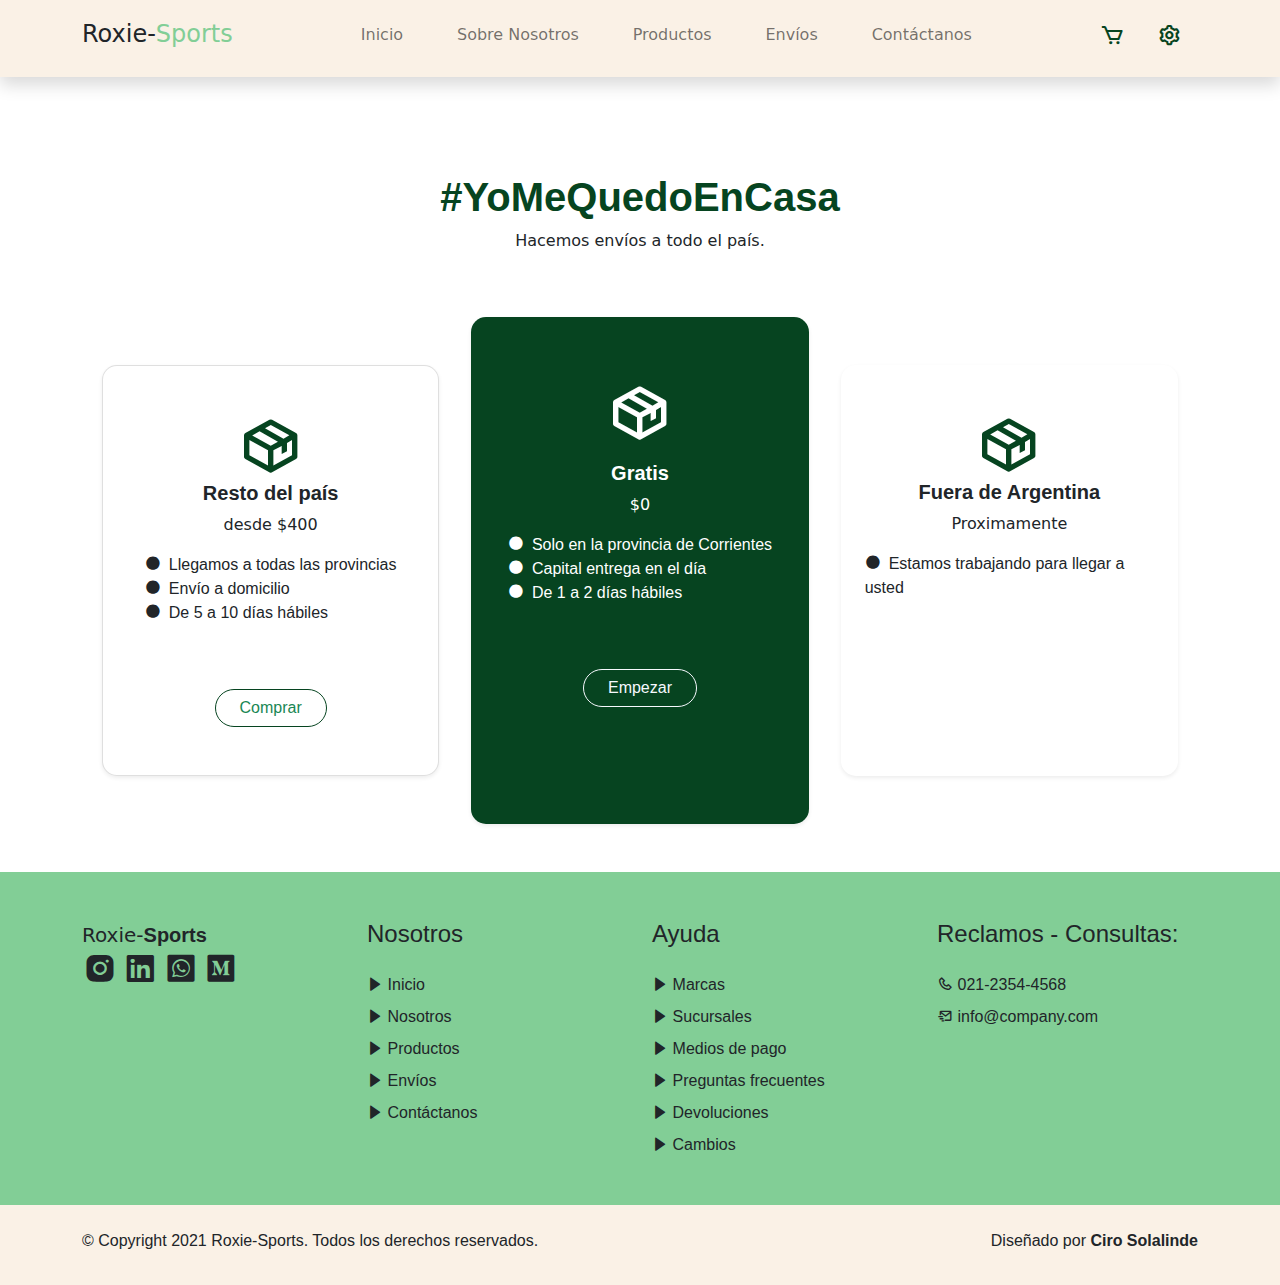
<file: pricing.html>
<!DOCTYPE html>
<html lang="es">

<head>
  <title>Roxie-Sports</title>
    <meta charset="utf-8">
    <meta name="viewport" content="width=device-width, initial-scale=1">
    <link rel="apple-touch-icon" href="assets/img/apple-icon.png">
    <link rel="shortcut icon" type="image/x-icon" href="assets/img/favicon.ico">
    <!-- Load Require CSS -->
    <link href="assets/css/bootstrap.min.css" rel="stylesheet">
    <!-- Font CSS -->
    <link href="assets/css/boxicon.min.css" rel="stylesheet">
    <link href="https://fonts.googleapis.com/css2?family=Open+Sans:wght@300;400;600&display=swap" rel="stylesheet">
		<!-- carga CSS -->
    <link rel="stylesheet" href="assets/css/estilos.css">
</head>

<body>
    <!-- Header -->
    <nav id="main_nav" class="navbar navbar-expand-lg navbar-light shadow">
	
        <!--navbar-expand-lg = envoltorio para que el navbar se estire en lg
        navbar-light = texto negro de la letra
        bg-white = fondo de color blanco
        -->
    
            <div class="container d-flex justify-content-between align-items-center">
            
                <a class="navbar-brand h1" href="index.html">
                <!--navbar-brand = clase se utiliza para resaltar la marca o logotipo de su página-->	
                    <span class="iconify" data-icon="bx:bx-dumbbell" data-inline="false"></span>
                    <!--	bx bx-buildings = icono del logo de la web: 
                    http://www.unisvg.com/icon-sets/bx/bx-buildings.html 
                    https://boxicons.com/
                    -->
    
               <span class="text-dark h4">Roxie-</span><span class="text-3 h4">Sports</span></a>
                
                <!--	boton de hamburguesa --> 
                    <button class="navbar-toggler border-0" 
                    type="button" data-bs-toggle="collapse" 
                    data-bs-target="#navbar-toggler-success" 
                    aria-controls="navbarSupportedContent" 
                    aria-expanded="false" 
                    aria-label="Toggle navigation">
                    <span class="navbar-toggler-icon">
                    </span>
                </button>
            <!------------------------------------------- Opciones del Menu		-->
            <div class="align-self-center collapse navbar-collapse flex-fill  d-lg-flex justify-content-lg-between" 
            id="navbar-toggler-success">
            
            <!-------collapse navbar-collapse= para agrupar y ocultar el contenido de la barra de navegación 
            por un punto de interrupción principal.
            flex-fill = obliga a que todos los elementos tengan el mismo tamaño de ancho
            d-lg-flex = utilidades para crear un contenedor flexbox y transforme los elementos secundarios 
            directos en elementos flexibles
            -->
                            <div class="flex-fill mx-xl-5 mb-2">
                    <!--	  mx=para clases que establecen tanto *-lefty*-right-->
                            <ul class="nav navbar-nav d-flex justify-content-between mx-xl-5 text-center text-dark">
                        <!--   .navbar-nav para una navegación ligera y de altura completa 
                           (incluida la compatibilidad con menús desplegables).-->
                            <li class="nav-item">
                                <a class="nav-link btn-outline-success rounded-pill px-3 boton-nav" href="index.html">Inicio</a>
                            <!-- px = padding y mx es el margin 
                            rounded-pill =genera ese boton con bordes redondeados rounded-circle-->	
                            </li>
                            <li class="nav-item">
                                <a class="nav-link btn-outline-success rounded-pill px-3 boton-nav" href="about.html">Sobre Nosotros</a>
                            </li>
                            <li class="nav-item">
                                <a class="nav-link btn-outline-success rounded-pill px-3 boton-nav" href="work.html">Productos</a>
                            </li>
                            <li class="nav-item">
                                <a class="nav-link btn-outline-success rounded-pill px-3 boton-nav" href="pricing.html">Envíos</a>
                            </li>
                            <li class="nav-item">
                                <a class="nav-link btn-outline-success rounded-pill px-3 boton-nav" href="contact.html">Contáctanos</a>
                            </li>
                        </ul>
                    </div>
    
    <!---------------------------------------------------------Fin de las opciones del menu
    ------------------------------------------------------------ Inicio de los iconos del menu-->
                    <div class="navbar align-self-center d-flex">
                        <a class="nav-link" href="#"><i class='bx bx-cart bx-sm bx-tada-hover iconos-nav'></i></a>
                        <a class="nav-link" href="#"><i class='bx bx-cog bx-sm iconos-nav'></i></a>
                        <!--	https://iconify.design/icon-sets/bx/-->
                    </div>
                </div>
            </div>
        </nav>
    <!-- Close Header -->


    <!-- Start pricing -->
    <div class="container-lg py-5">
        <div class="col-md-12 m-auto text-center py-5">
            <h1 class="pricing-header h2 semi-bold-600" style="color: #064420;">#YoMeQuedoEnCasa</h1>
            <p class="pricing-footer">
                Hacemos envíos a todo el país.
            </p>
        </div>


        <div class="row px-lg-3">


            <div class="col-md-4 pb-5 pt-sm-0 mt-5 px-xl-3">
                <div class="pricing-table card h-100 shadow-sm border-1 py-5">
                    <div class="pricing-table-body card-body rounded-pill text-center align-self-center p-md-0">
                        <i class="pricing-table-icon display-3 bx bx-package" style="color: #064420;"></i>
                        <h2 class="pricing-table-heading h5 semi-bold-600">Resto del país</h2>
                        <p>desde $400</p>
                        <ul class="pricing-table-body text-start text-dark px-4 list-unstyled light-300">
                            <li><i class="bx bxs-circle me-2"></i>Llegamos a todas las provincias</li>
                            <li><i class="bx bxs-circle me-2"></i>Envío a domicilio</li>
                            <li><i class="bx bxs-circle me-2"></i>De 5 a 10 días hábiles</li>
                        </ul>
                        <div class="pricing-table-footer pt-5">
                            <a href="#" class="btn rounded-pill px-4 boton-nav btn-outline-success light-300" style="border: solid 1px #064420;">Comprar</a>
                        </div>
                    </div>
                </div>
            </div>


            <div class="col-md-4 pt-sm-0 pt-3 px-xl-3">
                <div class="pricing-table card h-100 card-rounded shadow-sm border-0 py-5" style="background-color: #064420;">
                    <div class="pricing-table-body card-body text-center text-white align-self-center p-md-0">
                        <i class="pricing-table-icon display-3 bx bx-package text-white py-3"></i>
                        <h2 class="pricing-table-heading h5 semi-bold-600">Gratis</h2>
                        <p>$0</p>
                        <ul class="pricing-table-list text-start text-dark px-4 list-unstyled light-300">
                            <li class="text-white"><i class="bx bxs-circle me-2"></i>Solo en la provincia de Corrientes</li>
                            <li class="text-white"><i class="bx bxs-circle me-2"></i>Capital entrega en el día</li>
                            <li class="text-white"><i class="bx bxs-circle me-2"></i>De 1 a 2 días hábiles</li>
                        </ul>
                        <div class="pricing-table-footer pt-5 pb-2">
                            <a href="#" class="btn rounded-pill px-4 btn-outline-light light-300">Empezar</a>
                        </div>
                    </div>
                </div>
            </div>


            <div class="col-md-4 pb-5 pt-sm-0 mt-5 px-xl-3">
                <div class="pricing-table card h-100 shadow-sm border-0 py-5">
                    <div class="pricing-table-body card-body text-center align-self-center p-md-0">
                        <i class="pricing-table-icon display-3 bx bx-package" style="color: #064420;"></i>
                        <h2 class="pricing-table-heading h5 semi-bold-600">Fuera de Argentina</h2>
                        <p>Proximamente</p>
                        <ul class="pricing-table-list text-start text-dark px-4 list-unstyled light-300">
                            <li><i class="bx bxs-circle me-2"></i>Estamos trabajando para llegar a usted</li>
                        </ul>
                    </div>
                </div>
            </div>


        </div>
    </div>
    <!-- End Content -->



   <!-- Start Footer -->
   <footer class="pt-4" style="background-color: #82ce96;">
    <div class="container">
        <div class="row py-4">

            <div class="col-lg-3 col-12 align-left">
                <a class="navbar-brand" href="index.html">
                    <span class="iconify text-dark" data-icon="bx:bx-dumbbell" data-inline="false"></span>
                    <span class="text-dark h5">Roxie-</span><span class="text-dark h5 semi-bold-600">Sports</span>
                </a>
                <ul class="list-inline footer-icons light-300">
                    <li class="list-inline-item m-0">
                        <a class="text-dark" target="_blank" href="http://facebook.com/">
                            <i class='bx bxl-instagram-alt bx-md'></i>
                        </a>
                    </li>
                    <li class="list-inline-item m-0">
                        <a class="text-dark" target="_blank" href="https://www.linkedin.com/">
                            <i class='bx bxl-linkedin-square bx-md'></i>
                        </a>
                    </li>
                    <li class="list-inline-item m-0">
                        <a class="text-dark" target="_blank" href="https://www.whatsapp.com/">
                            <i class='bx bxl-whatsapp-square bx-md'></i>
                        </a>
                    </li>
                    <li class="list-inline-item m-0">
                        <a class="text-dark" target="_blank" href="https://www.medium.com/">
                            <i class='bx bxl-medium-square bx-md' ></i>
                        </a>
                    </li>
                </ul>
            </div>

            <div class="col-lg-3 col-md-4 my-sm-0 mt-4">
                <h3 class="h4 pb-lg-3 text-dark light-300">Nosotros</h2>
                    <ul class="list-unstyled text-dark light-300">
                        <li class="pb-2">
                            <i class='bx-fw bx bxs-right-arrow bx-xs'></i><a class="text-decoration-none text-dark" 
                            href="index.html">Inicio</a>
                        </li>
                        <li class="pb-2">
                            <i class='bx-fw bx bxs-right-arrow bx-xs'></i><a class="text-decoration-none text-dark py-1" 
                            href="about.html">Nosotros</a>
                        </li>
                        <li class="pb-2">
                            <i class='bx-fw bx bxs-right-arrow bx-xs'></i><a class="text-decoration-none text-dark py-1" 
                            href="work.html">Productos</a>
                        </li>
                        <li class="pb-2">
                            <i class='bx-fw bx bxs-right-arrow bx-xs'></i></i><a class="text-decoration-none text-dark py-1" 
                            href="pricing.html">Envíos</a>
                        </li>
                        <li class="pb-2">
                            <i class='bx-fw bx bxs-right-arrow bx-xs'></i><a class="text-decoration-none text-dark py-1" 
                            href="contact.html">Contáctanos</a>
                        </li>
                    </ul>
            </div>

            <div class="col-lg-3 col-md-4 my-sm-0 mt-4">
                <h2 class="h4 pb-lg-3 text-dark light-300">Ayuda</h2>
                <ul class="list-unstyled text-dark light-300">
                    <li class="pb-2">
                        <i class='bx-fw bx bxs-right-arrow bx-xs'></i><a class="text-decoration-none text-dark py-1" 
                        href="#marcas">Marcas</a>
                    </li>
                    <li class="pb-2">
                        <i class='bx-fw bx bxs-right-arrow bx-xs'></i><a class="text-decoration-none text-dark py-1" 
                        href="#">Sucursales</a>
                    </li>
                    <li class="pb-2">
                        <i class='bx-fw bx bxs-right-arrow bx-xs'></i><a class="text-decoration-none text-dark py-1" 
                        href="#">Medios de pago</a>
                    </li>
                    <li class="pb-2">
                        <i class='bx-fw bx bxs-right-arrow bx-xs'></i><a class="text-decoration-none text-dark py-1" 
                        href="#">Preguntas frecuentes</a>
                    </li>
                    <li class="pb-2">
                        <i class='bx-fw bx bxs-right-arrow bx-xs'></i><a class="text-decoration-none text-dark py-1" 
                        href="#">Devoluciones</a>
                    </li>
                    <li class="pb-2">
                        <i class='bx-fw bx bxs-right-arrow bx-xs'></i><a class="text-decoration-none text-dark py-1" 
                        href="#">Cambios</a>
                    </li>
                </ul>
            </div>

            <div class="col-lg-3 col-md-4 my-sm-0 mt-4">
                <h2 class="h4 pb-lg-3 text-dark light-300">Reclamos - Consultas:</h2>
                <ul class="list-unstyled text-dark light-300">
                    <li class="pb-2">
                        <i class='bx-fw bx bx-phone bx-xs'></i><a class="text-decoration-none text-dark py-1" 
                        href="tel:010-020-0340">021-2354-4568</a>
                    </li>
                    <li class="pb-2">
                        <i class='bx-fw bx bx-mail-send bx-xs'></i><a class="text-decoration-none text-dark py-1"
                        href="mailto:info@company.com">info@company.com</a>
                    </li>
                </ul>
            </div>

        </div>
    </div>

    <div class="w-100 py-3" style="background-color: #faf1e6;">
        <div class="container">
            <div class="row pt-2">
                <div class="col-lg-6 col-sm-12">
                    <p class="text-lg-start text-center text-dark light-300">
                        © Copyright 2021 Roxie-Sports. Todos los derechos reservados.
                    </p>
                </div>
                <div class="col-lg-6 col-sm-12">
                    <p class="text-lg-end text-center tex-dark light-300">
                        Diseñado por <a rel="sponsored" class="text-decoration-none text-dark" 
                        href="https://cursophp.com.ar/" target="_blank"><strong>Ciro Solalinde</strong></a>
                    </p>
                </div>
            </div>
        </div>
    </div>

</footer>
<!-- End Footer -->




    <!-- Bootstrap -->
    <script src="assets/js/bootstrap.bundle.min.js"></script>


</body>

</html>
</file>
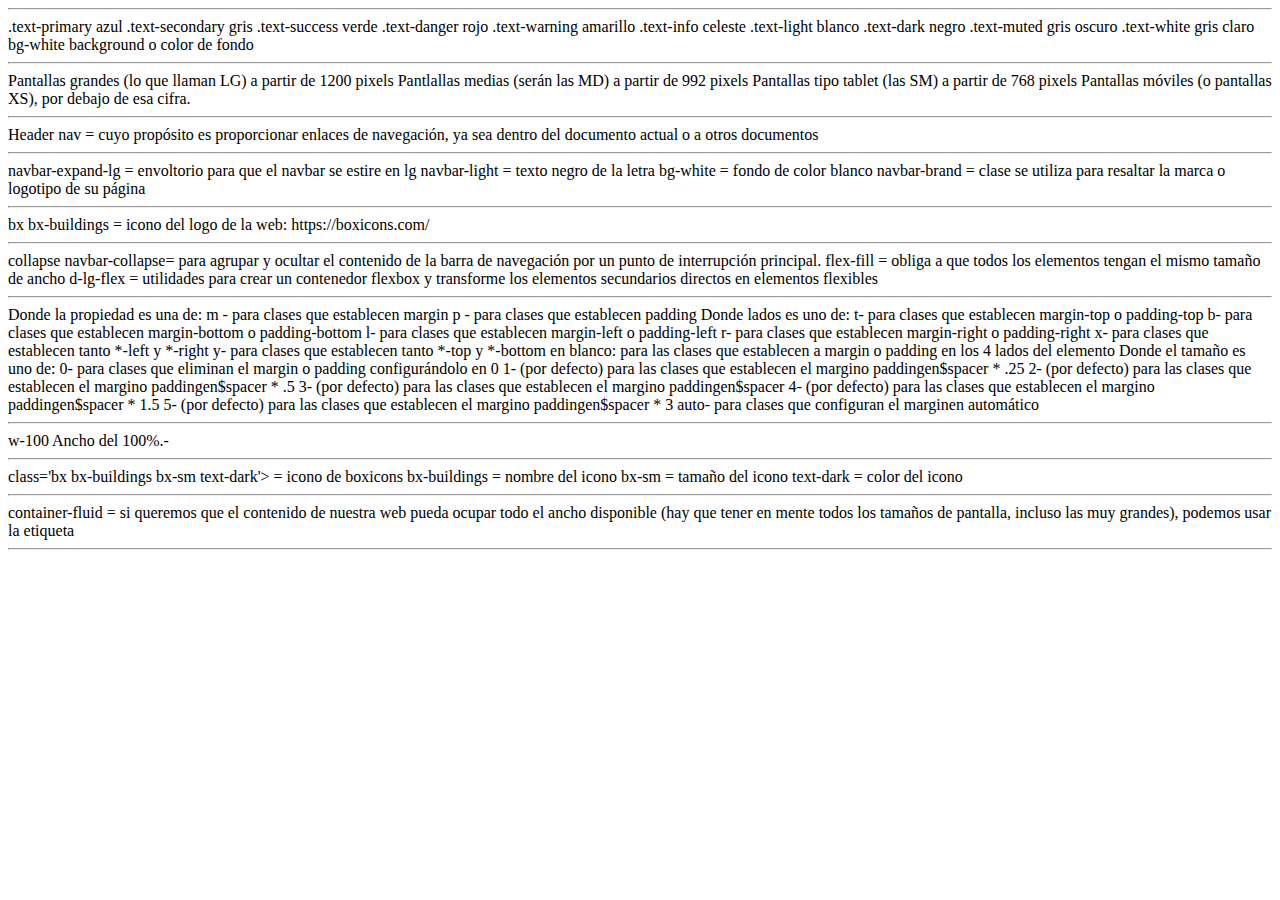
<file: Material y Tareas a Realizar/diccionario.html>
<!DOCTYPE html>                         <!----- definición de html 5 -->          
<html lang="es"> 						<!----- definición del lenguaje -->  
<head>									<!------Inicio del  HEAD -->

<hr>
.text-primary  		azul
.text-secondary		gris
.text-success		verde
.text-danger		rojo
.text-warning		amarillo
.text-info			celeste
.text-light			blanco
.text-dark			negro
.text-muted			gris oscuro
.text-white			gris claro
bg-white background o color de fondo

<hr>		
Pantallas grandes (lo que llaman LG) a partir de 1200 pixels
Pantlallas medias (serán las MD) a partir de 992 pixels
Pantallas tipo tablet (las SM) a partir de 768 pixels
Pantallas móviles (o pantallas XS), por debajo de esa cifra.	

<hr>

Header 
	nav = cuyo propósito es proporcionar enlaces de navegación, ya sea dentro del documento actual 
	o a otros documentos

<hr>
	
navbar-expand-lg = envoltorio para que el navbar se estire en lg
	navbar-light = texto negro de la letra
	bg-white = fondo de color blanco


navbar-brand = clase se utiliza para resaltar la marca o logotipo de su página


<hr>

bx bx-buildings = icono del logo de la web: 
				https://boxicons.com/
			

<hr>		
collapse navbar-collapse= para agrupar y ocultar el contenido de la barra de navegación 
		por un punto de interrupción principal.
		flex-fill = obliga a que todos los elementos tengan el mismo tamaño de ancho
		d-lg-flex = utilidades para crear un contenedor flexbox y transforme los elementos secundarios 
		directos en elementos flexibles


<hr>		
Donde la propiedad es una de:

m - para clases que establecen margin
p - para clases que establecen padding
Donde lados es uno de:

t- para clases que establecen margin-top o padding-top
b- para clases que establecen margin-bottom o padding-bottom
l- para clases que establecen margin-left o padding-left
r- para clases que establecen margin-right o padding-right
x- para clases que establecen tanto *-left y *-right
y- para clases que establecen tanto *-top y *-bottom
en blanco: para las clases que establecen a margin o padding en los 4 lados del elemento
Donde el tamaño es uno de:

0- para clases que eliminan el margin o padding configurándolo en 0
1- (por defecto) para las clases que establecen el margino paddingen$spacer * .25
2- (por defecto) para las clases que establecen el margino paddingen$spacer * .5
3- (por defecto) para las clases que establecen el margino paddingen$spacer
4- (por defecto) para las clases que establecen el margino paddingen$spacer * 1.5
5- (por defecto) para las clases que establecen el margino paddingen$spacer * 3
auto- para clases que configuran el marginen automático


<hr>
w-100  Ancho del 100%.-


<hr>
class='bx bx-buildings bx-sm text-dark'> = icono de boxicons 
											bx-buildings = nombre del icono
											bx-sm = tamaño del icono	
											text-dark = color del icono

<hr>	
container-fluid = si queremos que el contenido de nuestra web pueda ocupar todo el ancho disponible 
(hay que tener en mente todos los tamaños de pantalla, incluso las muy grandes), podemos usar la 
etiqueta										
<hr>
</file>
<file: assets/css/estilos.css>
/*
---------------------------------------------
Índice
------------------------------------------------
1. Typography
2. Main Nav
3. Home
4. About
5. Work
6. Single Work
7. Pricing
8. Contact
--------------------------------------------- */

html {font-family: 'Ubuntu', sans-serif;}
/* Typography */
p, a {font-weight: 400;}
.h2 {font-size: 40px;}
.h3 {font-size: 28px;}
.light-300 {
  font-family: 'Ubuntu', sans-serif !important;
  font-weight: 300;
}
.regular-400 {
  font-family: 'Ubuntu', sans-serif !important;
  font-weight: 400;
}
.semi-bold-600 {
  font-family: 'Ubuntu', sans-serif !important;
  font-weight: 600;
}
.typo-space-line::after,
.typo-space-line-center::after {
  content: "";
  width: 150px;
  display:block;
  position: absolute;
  border-bottom:  5px solid #82ce96;
  padding-top: .5em;
}
.typo-space-line-center::after {
  left: 50%;
  margin-left: -75px;
}

.iconify { width: 24px; height: 24px; }

.text-3 {
  color: #82ce96;
}

/* Main Nav */
#main_nav .nav-item .nav-link:hover {color: #fff;}

.navbar{
  background-color: #faf1e6;
}

.boton-nav:hover{
  background-color: #064420;
  color: #fdfaf6;
}

.boton-nav.active{
  background-color: #064420;
  color: #fdfaf6;
}

.iconos-nav{
  color: #064420;
}

/* Home */
.boton:hover{
  background-color: #82ce96;
  color: #000;
}

.boton{
  color: #fdfaf6;
  border: solid 1px #82ce96;
}

#index_banner {
  background-image: url('./../img/banner-bg-2.jpg');
  background-position: center center; background-size: cover;
  height: 100%;
  min-height: 60vh;
  width: 100%;
}
#index_banner .carousel-item {
  min-height: 60vh;
  padding-left: 10%;
}
#index_banner .carousel-control-prev i,
#index_banner .carousel-control-next i {
  color: #82ce96 !important;
  text-decoration: none;
  font-size: 4em;
}
#index_banner .carousel-inner {
  height: 80vh;
}
#index_banner .carousel-indicators li,
#index_banner .carousel-indicators.active {
  background-color: #82ce96 !important;
  /* // las rayas de abajo del carrousel van de color azul */
}

.service-wrapper .service-footer {
  max-width: 720px;
}
.service-work.card {
  border-radius: 10px !important;
  cursor: pointer;
}
.service-work .service-work-vertical {
	background: rgb(0,0,0);
  background: linear-gradient(0deg, rgba(0,0,0,1) 0%, rgba(0,0,0,0) 33.33%, rgba(255,255,255,1) 66.66%, rgba(255,255,255,0) 99.99%);
  background-size: 300% 300%;
  background-position: 0% 100%;
  transition: .5s;
}
.service-work .service-work-vertical:hover {
  background-position: 0% 0%;
  transition: .5s;
}
.service-work .service-work-vertical:hover * {
  color: #000;
  border-color: #000;
  transition: .5s;
}
.recent-work.card{
  border-radius: 10px !important;
  width: 80%;
  height: 100%;
}

.recent-work .card-title{
  color: #064400;
}

.recent-work .recent-work-vertical {
	background: rgb(255,255,255);
  background: linear-gradient(0deg, rgba(255,255,255,1) 0%, rgba(255,255,255,0) 33.333%, #064420 66.666%, rgba(255,255,255,0) 99.999%);
  background-size: 300% 300%;
  background-position: 0% 100%;
  transition: .5s;
  cursor: pointer;
}
.recent-work .recent-work-vertical:hover {
  background-position: 0% 0%;
  transition: .5s;
}
.recent-work .recent-work-vertical:hover div.recent-work-content {
  top: 50%;
  margin-top: -2.5em;
  position: absolute;
}

.recent-work .recent-work-vertical:hover * {
  color: white;
  transition: .5s;
}
/* About */
#work_banner {
  background-image: url('./../img/fondo-productos.jpg');
  background-position: center center; background-size: cover;
  height: 100%;
  width: 100%;
}
.progress {
  height: 8px;
}
.objective-icon {
  border-radius: 13px;
  width: 8rem;
}
.partner-wap {
  background-color: #7276ec;
  transition: 1s;
  cursor: pointer;
}
.partner-wap:hover {
  background-color: #b1b3f5;
}
.why-us {
  background: rgb(239,239,253);
  background: -moz-linear-gradient(0deg, rgb(250,241,230,1) 50%, rgba(255,255,255,1) 50%);
  background: -webkit-linear-gradient(0deg, rgb(250,241,230,1) 50%, rgba(255,255,255,1) 50%);
  background: linear-gradient(0deg, rgb(250,241,230,1) 50%, rgba(255,255,255,1) 50%);
  filter: progid:DXImageTransform.Microsoft.gradient(startColorstr="#efeffd",endColorstr="#ffffff",GradientType=1);
}
.team-member-img {
  transition-duration: 0.15s;
}
.team-member:hover .team-member-img {
  padding: 10px !important;
}

/* Work */
/* Singel Work */
#work_single_banner {
  background-image: url('./../img/banner-bg-02.jpg');
  background-position: center center;
  background-size: cover;
  height: 100%;
  width: 100%;
}
.related-content {
  border-radius: 20px;
  cursor: pointer;
}
/* Pricing */
.pricing-list {
  margin-bottom: 1px;
}
.pricing-table {
  max-width: 350px;
  margin: auto;
}
.pricing-table,
.pricing-horizontal {
  border-radius: 15px !important;
}
/* Contact */
#floatingtextarea {
  height: 150px
}

/* Footer */
footer a.text-light:hover {
  color: #bfbfbf !important;
  transition-duration: 0.15s;
}
</file>
<file: assets/css/boxicon.min.css>
@font-face{font-family:'boxicons';font-weight:normal;font-style:normal;src:url('../fonts/boxicons.eot');src:url('../fonts/boxicons.eot') format('embedded-opentype'),url('../fonts/boxicons.woff2') format('woff2'),url('../fonts/boxicons.woff') format('woff'),url('../fonts/boxicons.ttf') format('truetype'),url('../fonts/boxicons.svg?#boxicons') format('svg')}.bx{font-family:'boxicons'!important;font-weight:normal;font-style:normal;font-variant:normal;line-height:1;display:inline-block;text-transform:none;speak:none;-webkit-font-smoothing:antialiased;-moz-osx-font-smoothing:grayscale}.bx-ul{margin-left:2em;padding-left:0;list-style:none}.bx-ul>li{position:relative}.bx-ul .bx{font-size:inherit;line-height:inherit;position:absolute;left:-2em;width:2em;text-align:center}@-webkit-keyframes spin{0%{-webkit-transform:rotate(0);transform:rotate(0)}100%{-webkit-transform:rotate(359deg);transform:rotate(359deg)}}@keyframes spin{0%{-webkit-transform:rotate(0);transform:rotate(0)}100%{-webkit-transform:rotate(359deg);transform:rotate(359deg)}}@-webkit-keyframes burst{0%{-webkit-transform:scale(1);transform:scale(1);opacity:1}90%{-webkit-transform:scale(1.5);transform:scale(1.5);opacity:0}}@keyframes burst{0%{-webkit-transform:scale(1);transform:scale(1);opacity:1}90%{-webkit-transform:scale(1.5);transform:scale(1.5);opacity:0}}@-webkit-keyframes flashing{0%{opacity:1}45%{opacity:0}90%{opacity:1}}@keyframes flashing{0%{opacity:1}45%{opacity:0}90%{opacity:1}}@-webkit-keyframes fade-left{0%{-webkit-transform:translateX(0);transform:translateX(0);opacity:1}75%{-webkit-transform:translateX(-20px);transform:translateX(-20px);opacity:0}}@keyframes fade-left{0%{-webkit-transform:translateX(0);transform:translateX(0);opacity:1}75%{-webkit-transform:translateX(-20px);transform:translateX(-20px);opacity:0}}@-webkit-keyframes fade-right{0%{-webkit-transform:translateX(0);transform:translateX(0);opacity:1}75%{-webkit-transform:translateX(20px);transform:translateX(20px);opacity:0}}@keyframes fade-right{0%{-webkit-transform:translateX(0);transform:translateX(0);opacity:1}75%{-webkit-transform:translateX(20px);transform:translateX(20px);opacity:0}}@-webkit-keyframes fade-up{0%{-webkit-transform:translateY(0);transform:translateY(0);opacity:1}75%{-webkit-transform:translateY(-20px);transform:translateY(-20px);opacity:0}}@keyframes fade-up{0%{-webkit-transform:translateY(0);transform:translateY(0);opacity:1}75%{-webkit-transform:translateY(-20px);transform:translateY(-20px);opacity:0}}@-webkit-keyframes fade-down{0%{-webkit-transform:translateY(0);transform:translateY(0);opacity:1}75%{-webkit-transform:translateY(20px);transform:translateY(20px);opacity:0}}@keyframes fade-down{0%{-webkit-transform:translateY(0);transform:translateY(0);opacity:1}75%{-webkit-transform:translateY(20px);transform:translateY(20px);opacity:0}}@-webkit-keyframes tada{from{-webkit-transform:scale3d(1,1,1);transform:scale3d(1,1,1)}10%,20%{-webkit-transform:scale3d(.95,.95,.95) rotate3d(0,0,1,-10deg);transform:scale3d(.95,.95,.95) rotate3d(0,0,1,-10deg)}30%,50%,70%,90%{-webkit-transform:scale3d(1,1,1) rotate3d(0,0,1,10deg);transform:scale3d(1,1,1) rotate3d(0,0,1,10deg)}40%,60%,80%{-webkit-transform:scale3d(1,1,1) rotate3d(0,0,1,-10deg);transform:scale3d(1,1,1) rotate3d(0,0,1,-10deg)}to{-webkit-transform:scale3d(1,1,1);transform:scale3d(1,1,1)}}@keyframes tada{from{-webkit-transform:scale3d(1,1,1);transform:scale3d(1,1,1)}10%,20%{-webkit-transform:scale3d(.95,.95,.95) rotate3d(0,0,1,-10deg);transform:scale3d(.95,.95,.95) rotate3d(0,0,1,-10deg)}30%,50%,70%,90%{-webkit-transform:scale3d(1,1,1) rotate3d(0,0,1,10deg);transform:scale3d(1,1,1) rotate3d(0,0,1,10deg)}40%,60%,80%{-webkit-transform:rotate3d(0,0,1,-10deg);transform:rotate3d(0,0,1,-10deg)}to{-webkit-transform:scale3d(1,1,1);transform:scale3d(1,1,1)}}.bx-spin{-webkit-animation:spin 2s linear infinite;animation:spin 2s linear infinite}.bx-spin-hover:hover{-webkit-animation:spin 2s linear infinite;animation:spin 2s linear infinite}.bx-tada{-webkit-animation:tada 1.5s ease infinite;animation:tada 1.5s ease infinite}.bx-tada-hover:hover{-webkit-animation:tada 1.5s ease infinite;animation:tada 1.5s ease infinite}.bx-flashing{-webkit-animation:flashing 1.5s infinite linear;animation:flashing 1.5s infinite linear}.bx-flashing-hover:hover{-webkit-animation:flashing 1.5s infinite linear;animation:flashing 1.5s infinite linear}.bx-burst{-webkit-animation:burst 1.5s infinite linear;animation:burst 1.5s infinite linear}.bx-burst-hover:hover{-webkit-animation:burst 1.5s infinite linear;animation:burst 1.5s infinite linear}.bx-fade-up{-webkit-animation:fade-up 1.5s infinite linear;animation:fade-up 1.5s infinite linear}.bx-fade-up-hover:hover{-webkit-animation:fade-up 1.5s infinite linear;animation:fade-up 1.5s infinite linear}.bx-fade-down{-webkit-animation:fade-down 1.5s infinite linear;animation:fade-down 1.5s infinite linear}.bx-fade-down-hover:hover{-webkit-animation:fade-down 1.5s infinite linear;animation:fade-down 1.5s infinite linear}.bx-fade-left{-webkit-animation:fade-left 1.5s infinite linear;animation:fade-left 1.5s infinite linear}.bx-fade-left-hover:hover{-webkit-animation:fade-left 1.5s infinite linear;animation:fade-left 1.5s infinite linear}.bx-fade-right{-webkit-animation:fade-right 1.5s infinite linear;animation:fade-right 1.5s infinite linear}.bx-fade-right-hover:hover{-webkit-animation:fade-right 1.5s infinite linear;animation:fade-right 1.5s infinite linear}.bx-xs{font-size:1rem!important}.bx-sm{font-size:1.55rem!important}.bx-md{font-size:2.25rem!important}.bx-fw{font-size:1.2857142857em;line-height:.8em;width:1.2857142857em;height:.8em;margin-top:-.2em!important;vertical-align:middle}.bx-lg{font-size:3.0!important}.bx-pull-left{float:left;margin-right:.3em!important}.bx-pull-right{float:right;margin-left:.3em!important}.bx-rotate-90{transform:rotate(90deg);-ms-filter:'progid:DXImageTransform.Microsoft.BasicImage(rotation=1)'}.bx-rotate-180{transform:rotate(180deg);-ms-filter:'progid:DXImageTransform.Microsoft.BasicImage(rotation=2)'}.bx-rotate-270{transform:rotate(270deg);-ms-filter:'progid:DXImageTransform.Microsoft.BasicImage(rotation=3)'}.bx-flip-horizontal{transform:scaleX(-1);-ms-filter:'progid:DXImageTransform.Microsoft.BasicImage(rotation=0,mirror=1)'}.bx-flip-vertical{transform:scaleY(-1);-ms-filter:'progid:DXImageTransform.Microsoft.BasicImage(rotation=2,mirror=1)'}.bx-border{padding:.25em;border:.07em solid rgba(0,0,0,.1);border-radius:.25em}.bx-border-circle{padding:.25em;border:.07em solid rgba(0,0,0,.1);border-radius:50%}.bx-abacus:before{content:"\e900"}.bx-accessibility:before{content:"\e901"}.bx-add-to-queue:before{content:"\e902"}.bx-adjust:before{content:"\e903"}.bx-alarm:before{content:"\e904"}.bx-alarm-add:before{content:"\e905"}.bx-alarm-exclamation:before{content:"\e906"}.bx-alarm-off:before{content:"\e907"}.bx-alarm-snooze:before{content:"\e908"}.bx-album:before{content:"\e909"}.bx-align-justify:before{content:"\e90a"}.bx-align-left:before{content:"\e90b"}.bx-align-middle:before{content:"\e90c"}.bx-align-right:before{content:"\e90d"}.bx-analyse:before{content:"\e90e"}.bx-anchor:before{content:"\e90f"}.bx-angry:before{content:"\e910"}.bx-aperture:before{content:"\e911"}.bx-arch:before{content:"\e912"}.bx-archive:before{content:"\e913"}.bx-archive-in:before{content:"\e914"}.bx-archive-out:before{content:"\e915"}.bx-area:before{content:"\e916"}.bx-arrow-back:before{content:"\e917"}.bx-arrow-from-bottom:before{content:"\e918"}.bx-arrow-from-left:before{content:"\e919"}.bx-arrow-from-right:before{content:"\e91a"}.bx-arrow-from-top:before{content:"\e91b"}.bx-arrow-to-bottom:before{content:"\e91c"}.bx-arrow-to-left:before{content:"\e91d"}.bx-arrow-to-right:before{content:"\e91e"}.bx-arrow-to-top:before{content:"\e91f"}.bx-at:before{content:"\e920"}.bx-atom:before{content:"\e921"}.bx-award:before{content:"\e922"}.bx-badge:before{content:"\e923"}.bx-badge-check:before{content:"\e924"}.bx-ball:before{content:"\e925"}.bx-band-aid:before{content:"\e926"}.bx-bar-chart:before{content:"\e927"}.bx-bar-chart-alt:before{content:"\e928"}.bx-bar-chart-alt-2:before{content:"\e929"}.bx-bar-chart-square:before{content:"\e92a"}.bx-barcode:before{content:"\e92b"}.bx-barcode-reader:before{content:"\e92c"}.bx-baseball:before{content:"\e92d"}.bx-basket:before{content:"\e92e"}.bx-basketball:before{content:"\e92f"}.bx-bath:before{content:"\e930"}.bx-battery:before{content:"\e931"}.bx-bed:before{content:"\e932"}.bx-been-here:before{content:"\e933"}.bx-beer:before{content:"\e934"}.bx-bell:before{content:"\e935"}.bx-bell-minus:before{content:"\e936"}.bx-bell-off:before{content:"\e937"}.bx-bell-plus:before{content:"\e938"}.bx-bible:before{content:"\e939"}.bx-bitcoin:before{content:"\e93a"}.bx-blanket:before{content:"\e93b"}.bx-block:before{content:"\e93c"}.bx-bluetooth:before{content:"\e93d"}.bx-body:before{content:"\e93e"}.bx-bold:before{content:"\e93f"}.bx-bolt-circle:before{content:"\e940"}.bx-bomb:before{content:"\e941"}.bx-bone:before{content:"\e942"}.bx-bong:before{content:"\e943"}.bx-book:before{content:"\e944"}.bx-book-add:before{content:"\e945"}.bx-book-alt:before{content:"\e946"}.bx-book-bookmark:before{content:"\e947"}.bx-book-content:before{content:"\e948"}.bx-book-heart:before{content:"\e949"}.bx-bookmark:before{content:"\e94a"}.bx-bookmark-alt:before{content:"\e94b"}.bx-bookmark-alt-minus:before{content:"\e94c"}.bx-bookmark-alt-plus:before{content:"\e94d"}.bx-bookmark-heart:before{content:"\e94e"}.bx-bookmark-minus:before{content:"\e94f"}.bx-bookmark-plus:before{content:"\e950"}.bx-bookmarks:before{content:"\e951"}.bx-book-open:before{content:"\e952"}.bx-book-reader:before{content:"\e953"}.bx-border-all:before{content:"\e954"}.bx-border-bottom:before{content:"\e955"}.bx-border-inner:before{content:"\e956"}.bx-border-left:before{content:"\e957"}.bx-border-none:before{content:"\e958"}.bx-border-outer:before{content:"\e959"}.bx-border-radius:before{content:"\e95a"}.bx-border-right:before{content:"\e95b"}.bx-border-top:before{content:"\e95c"}.bx-bot:before{content:"\e95d"}.bx-bowling-ball:before{content:"\e95e"}.bx-box:before{content:"\e95f"}.bx-bracket:before{content:"\e960"}.bx-braille:before{content:"\e961"}.bx-brain:before{content:"\e962"}.bx-briefcase:before{content:"\e963"}.bx-briefcase-alt:before{content:"\e964"}.bx-briefcase-alt-2:before{content:"\e965"}.bx-brightness:before{content:"\e966"}.bx-brightness-half:before{content:"\e967"}.bx-broadcast:before{content:"\e968"}.bx-brush:before{content:"\e969"}.bx-brush-alt:before{content:"\e96a"}.bx-bug:before{content:"\e96b"}.bx-bug-alt:before{content:"\e96c"}.bx-building:before{content:"\e96d"}.bx-building-house:before{content:"\e96e"}.bx-buildings:before{content:"\e96f"}.bx-bulb:before{content:"\e970"}.bx-bullseye:before{content:"\e971"}.bx-buoy:before{content:"\e972"}.bx-bus:before{content:"\e973"}.bx-bus-school:before{content:"\e974"}.bx-cabinet:before{content:"\e975"}.bx-cake:before{content:"\e976"}.bx-calculator:before{content:"\e977"}.bx-calendar:before{content:"\e978"}.bx-calendar-alt:before{content:"\e979"}.bx-calendar-check:before{content:"\e97a"}.bx-calendar-edit:before{content:"\e97b"}.bx-calendar-event:before{content:"\e97c"}.bx-calendar-exclamation:before{content:"\e97d"}.bx-calendar-heart:before{content:"\e97e"}.bx-calendar-minus:before{content:"\e97f"}.bx-calendar-plus:before{content:"\e980"}.bx-calendar-star:before{content:"\e981"}.bx-calendar-week:before{content:"\e982"}.bx-calendar-x:before{content:"\e983"}.bx-camera:before{content:"\e984"}.bx-camera-home:before{content:"\e985"}.bx-camera-movie:before{content:"\e986"}.bx-camera-off:before{content:"\e987"}.bx-capsule:before{content:"\e988"}.bx-captions:before{content:"\e989"}.bx-car:before{content:"\e98a"}.bx-card:before{content:"\e98b"}.bx-caret-down:before{content:"\e98c"}.bx-caret-down-circle:before{content:"\e98d"}.bx-caret-down-square:before{content:"\e98e"}.bx-caret-left:before{content:"\e98f"}.bx-caret-left-circle:before{content:"\e990"}.bx-caret-left-square:before{content:"\e991"}.bx-caret-right:before{content:"\e992"}.bx-caret-right-circle:before{content:"\e993"}.bx-caret-right-square:before{content:"\e994"}.bx-caret-up:before{content:"\e995"}.bx-caret-up-circle:before{content:"\e996"}.bx-caret-up-square:before{content:"\e997"}.bx-carousel:before{content:"\e998"}.bx-cart:before{content:"\e999"}.bx-cart-alt:before{content:"\e99a"}.bx-cast:before{content:"\e99b"}.bx-category:before{content:"\e99c"}.bx-category-alt:before{content:"\e99d"}.bx-cctv:before{content:"\e99e"}.bx-certification:before{content:"\e99f"}.bx-chair:before{content:"\e9a0"}.bx-chalkboard:before{content:"\e9a1"}.bx-chart:before{content:"\e9a2"}.bx-chat:before{content:"\e9a3"}.bx-check:before{content:"\e9a4"}.bx-checkbox:before{content:"\e9a5"}.bx-checkbox-checked:before{content:"\e9a6"}.bx-checkbox-square:before{content:"\e9a7"}.bx-check-circle:before{content:"\e9a8"}.bx-check-double:before{content:"\e9a9"}.bx-check-shield:before{content:"\e9aa"}.bx-check-square:before{content:"\e9ab"}.bx-chevron-down:before{content:"\e9ac"}.bx-chevron-down-circle:before{content:"\e9ad"}.bx-chevron-down-square:before{content:"\e9ae"}.bx-chevron-left:before{content:"\e9af"}.bx-chevron-left-circle:before{content:"\e9b0"}.bx-chevron-left-square:before{content:"\e9b1"}.bx-chevron-right:before{content:"\e9b2"}.bx-chevron-right-circle:before{content:"\e9b3"}.bx-chevron-right-square:before{content:"\e9b4"}.bx-chevrons-down:before{content:"\e9b5"}.bx-chevrons-left:before{content:"\e9b6"}.bx-chevrons-right:before{content:"\e9b7"}.bx-chevrons-up:before{content:"\e9b8"}.bx-chevron-up:before{content:"\e9b9"}.bx-chevron-up-circle:before{content:"\e9ba"}.bx-chevron-up-square:before{content:"\e9bb"}.bx-chip:before{content:"\e9bc"}.bx-church:before{content:"\e9bd"}.bx-circle:before{content:"\e9be"}.bx-clinic:before{content:"\e9bf"}.bx-clipboard:before{content:"\e9c0"}.bx-closet:before{content:"\e9c1"}.bx-cloud:before{content:"\e9c2"}.bx-cloud-download:before{content:"\e9c3"}.bx-cloud-drizzle:before{content:"\e9c4"}.bx-cloud-lightning:before{content:"\e9c5"}.bx-cloud-light-rain:before{content:"\e9c6"}.bx-cloud-rain:before{content:"\e9c7"}.bx-cloud-snow:before{content:"\e9c8"}.bx-cloud-upload:before{content:"\e9c9"}.bx-code:before{content:"\e9ca"}.bx-code-alt:before{content:"\e9cb"}.bx-code-block:before{content:"\e9cc"}.bx-code-curly:before{content:"\e9cd"}.bx-coffee:before{content:"\e9ce"}.bx-coffee-togo:before{content:"\e9cf"}.bx-cog:before{content:"\e9d0"}.bx-coin:before{content:"\e9d1"}.bx-coin-stack:before{content:"\e9d2"}.bx-collapse:before{content:"\e9d3"}.bx-collection:before{content:"\e9d4"}.bx-color-fill:before{content:"\e9d5"}.bx-columns:before{content:"\e9d6"}.bx-command:before{content:"\e9d7"}.bx-comment:before{content:"\e9d8"}.bx-comment-add:before{content:"\e9d9"}.bx-comment-check:before{content:"\e9da"}.bx-comment-detail:before{content:"\e9db"}.bx-comment-dots:before{content:"\e9dc"}.bx-comment-edit:before{content:"\e9dd"}.bx-comment-error:before{content:"\e9de"}.bx-comment-minus:before{content:"\e9df"}.bx-comment-x:before{content:"\e9e0"}.bx-compass:before{content:"\e9e1"}.bx-confused:before{content:"\e9e2"}.bx-conversation:before{content:"\e9e3"}.bx-cookie:before{content:"\e9e4"}.bx-cool:before{content:"\e9e5"}.bx-copy:before{content:"\e9e6"}.bx-copy-alt:before{content:"\e9e7"}.bx-copyright:before{content:"\e9e8"}.bx-credit-card:before{content:"\e9e9"}.bx-credit-card-alt:before{content:"\e9ea"}.bx-credit-card-front:before{content:"\e9eb"}.bx-crop:before{content:"\e9ec"}.bx-crosshair:before{content:"\e9ed"}.bx-crown:before{content:"\e9ee"}.bx-cube:before{content:"\e9ef"}.bx-cube-alt:before{content:"\e9f0"}.bx-cuboid:before{content:"\e9f1"}.bx-current-location:before{content:"\e9f2"}.bx-customize:before{content:"\e9f3"}.bx-cut:before{content:"\e9f4"}.bx-cycling:before{content:"\e9f5"}.bx-cylinder:before{content:"\e9f6"}.bx-data:before{content:"\e9f7"}.bx-desktop:before{content:"\e9f8"}.bx-detail:before{content:"\e9f9"}.bx-devices:before{content:"\e9fa"}.bx-dialpad:before{content:"\e9fb"}.bx-dialpad-alt:before{content:"\e9fc"}.bx-diamond:before{content:"\e9fd"}.bx-dice-1:before{content:"\e9fe"}.bx-dice-2:before{content:"\e9ff"}.bx-dice-3:before{content:"\ea00"}.bx-dice-4:before{content:"\ea01"}.bx-dice-5:before{content:"\ea02"}.bx-dice-6:before{content:"\ea03"}.bx-directions:before{content:"\ea04"}.bx-disc:before{content:"\ea05"}.bx-dish:before{content:"\ea06"}.bx-dislike:before{content:"\ea07"}.bx-dizzy:before{content:"\ea08"}.bx-dna:before{content:"\ea09"}.bx-dock-bottom:before{content:"\ea0a"}.bx-dock-left:before{content:"\ea0b"}.bx-dock-right:before{content:"\ea0c"}.bx-dock-top:before{content:"\ea0d"}.bx-dollar:before{content:"\ea0e"}.bx-dollar-circle:before{content:"\ea0f"}.bx-donate-blood:before{content:"\ea10"}.bx-donate-heart:before{content:"\ea11"}.bx-door-open:before{content:"\ea12"}.bx-dots-horizontal:before{content:"\ea13"}.bx-dots-horizontal-rounded:before{content:"\ea14"}.bx-dots-vertical:before{content:"\ea15"}.bx-dots-vertical-rounded:before{content:"\ea16"}.bx-doughnut-chart:before{content:"\ea17"}.bx-down-arrow:before{content:"\ea18"}.bx-down-arrow-alt:before{content:"\ea19"}.bx-down-arrow-circle:before{content:"\ea1a"}.bx-download:before{content:"\ea1b"}.bx-downvote:before{content:"\ea1c"}.bx-drink:before{content:"\ea1d"}.bx-droplet:before{content:"\ea1e"}.bx-dumbbell:before{content:"\ea1f"}.bx-duplicate:before{content:"\ea20"}.bx-edit:before{content:"\ea21"}.bx-edit-alt:before{content:"\ea22"}.bx-envelope:before{content:"\ea23"}.bx-envelope-open:before{content:"\ea24"}.bx-equalizer:before{content:"\ea25"}.bx-eraser:before{content:"\ea26"}.bx-error:before{content:"\ea27"}.bx-error-alt:before{content:"\ea28"}.bx-error-circle:before{content:"\ea29"}.bx-euro:before{content:"\ea2a"}.bx-exclude:before{content:"\ea2b"}.bx-exit:before{content:"\ea2c"}.bx-exit-fullscreen:before{content:"\ea2d"}.bx-expand:before{content:"\ea2e"}.bx-expand-alt:before{content:"\ea2f"}.bx-export:before{content:"\ea30"}.bx-extension:before{content:"\ea31"}.bx-face:before{content:"\ea32"}.bx-fast-forward:before{content:"\ea33"}.bx-fast-forward-circle:before{content:"\ea34"}.bx-female:before{content:"\ea35"}.bx-female-sign:before{content:"\ea36"}.bx-file:before{content:"\ea37"}.bx-file-blank:before{content:"\ea38"}.bx-file-find:before{content:"\ea39"}.bx-film:before{content:"\ea3a"}.bx-filter:before{content:"\ea3b"}.bx-filter-alt:before{content:"\ea3c"}.bx-fingerprint:before{content:"\ea3d"}.bx-first-aid:before{content:"\ea3e"}.bx-first-page:before{content:"\ea3f"}.bx-flag:before{content:"\ea40"}.bx-folder:before{content:"\ea41"}.bx-folder-minus:before{content:"\ea42"}.bx-folder-open:before{content:"\ea43"}.bx-folder-plus:before{content:"\ea44"}.bx-font:before{content:"\ea45"}.bx-font-color:before{content:"\ea46"}.bx-font-family:before{content:"\ea47"}.bx-font-size:before{content:"\ea48"}.bx-food-menu:before{content:"\ea49"}.bx-food-tag:before{content:"\ea4a"}.bx-football:before{content:"\ea4b"}.bx-fridge:before{content:"\ea4c"}.bx-fullscreen:before{content:"\ea4d"}.bx-game:before{content:"\ea4e"}.bx-gas-pump:before{content:"\ea4f"}.bx-ghost:before{content:"\ea50"}.bx-gift:before{content:"\ea51"}.bx-git-branch:before{content:"\ea52"}.bx-git-commit:before{content:"\ea53"}.bx-git-compare:before{content:"\ea54"}.bx-git-merge:before{content:"\ea55"}.bx-git-pull-request:before{content:"\ea56"}.bx-git-repo-forked:before{content:"\ea57"}.bx-glasses:before{content:"\ea58"}.bx-glasses-alt:before{content:"\ea59"}.bx-globe:before{content:"\ea5a"}.bx-globe-alt:before{content:"\ea5b"}.bx-grid:before{content:"\ea5c"}.bx-grid-alt:before{content:"\ea5d"}.bx-grid-horizontal:before{content:"\ea5e"}.bx-grid-small:before{content:"\ea5f"}.bx-grid-vertical:before{content:"\ea60"}.bx-group:before{content:"\ea61"}.bx-handicap:before{content:"\ea62"}.bx-happy:before{content:"\ea63"}.bx-happy-alt:before{content:"\ea64"}.bx-happy-beaming:before{content:"\ea65"}.bx-happy-heart-eyes:before{content:"\ea66"}.bx-hash:before{content:"\ea67"}.bx-hdd:before{content:"\ea68"}.bx-heading:before{content:"\ea69"}.bx-headphone:before{content:"\ea6a"}.bx-health:before{content:"\ea6b"}.bx-heart:before{content:"\ea6c"}.bx-heart-circle:before{content:"\ea6d"}.bx-heart-square:before{content:"\ea6e"}.bx-help-circle:before{content:"\ea6f"}.bx-hide:before{content:"\ea70"}.bx-highlight:before{content:"\ea71"}.bx-history:before{content:"\ea72"}.bx-hive:before{content:"\ea73"}.bx-home:before{content:"\ea74"}.bx-home-alt:before{content:"\ea75"}.bx-home-circle:before{content:"\ea76"}.bx-home-heart:before{content:"\ea77"}.bx-home-smile:before{content:"\ea78"}.bx-horizontal-center:before{content:"\ea79"}.bx-hotel:before{content:"\ea7a"}.bx-hourglass:before{content:"\ea7b"}.bx-id-card:before{content:"\ea7c"}.bx-image:before{content:"\ea7d"}.bx-image-add:before{content:"\ea7e"}.bx-image-alt:before{content:"\ea7f"}.bx-images:before{content:"\ea80"}.bx-import:before{content:"\ea81"}.bx-infinite:before{content:"\ea82"}.bx-info-circle:before{content:"\ea83"}.bx-info-square:before{content:"\ea84"}.bx-intersect:before{content:"\ea85"}.bx-italic:before{content:"\ea86"}.bx-joystick:before{content:"\ea87"}.bx-joystick-alt:before{content:"\ea88"}.bx-joystick-button:before{content:"\ea89"}.bx-key:before{content:"\ea8a"}.bx-label:before{content:"\ea8b"}.bx-landscape:before{content:"\ea8c"}.bx-laptop:before{content:"\ea8d"}.bx-last-page:before{content:"\ea8e"}.bx-laugh:before{content:"\ea8f"}.bx-layer:before{content:"\ea90"}.bx-layer-minus:before{content:"\ea91"}.bx-layer-plus:before{content:"\ea92"}.bx-layout:before{content:"\ea93"}.bx-left-arrow:before{content:"\ea94"}.bx-left-arrow-alt:before{content:"\ea95"}.bx-left-arrow-circle:before{content:"\ea96"}.bx-left-down-arrow-circle:before{content:"\ea97"}.bx-left-indent:before{content:"\ea98"}.bx-left-top-arrow-circle:before{content:"\ea99"}.bx-library:before{content:"\ea9a"}.bx-like:before{content:"\ea9b"}.bx-line-chart:before{content:"\ea9c"}.bx-line-chart-down:before{content:"\ea9d"}.bx-link:before{content:"\ea9e"}.bx-link-alt:before{content:"\ea9f"}.bx-link-external:before{content:"\eaa0"}.bx-lira:before{content:"\eaa1"}.bx-list-check:before{content:"\eaa2"}.bx-list-minus:before{content:"\eaa3"}.bx-list-ol:before{content:"\eaa4"}.bx-list-plus:before{content:"\eaa5"}.bx-list-ul:before{content:"\eaa6"}.bx-loader:before{content:"\eaa7"}.bx-loader-alt:before{content:"\eaa8"}.bx-loader-circle:before{content:"\eaa9"}.bx-location-plus:before{content:"\eaaa"}.bx-lock:before{content:"\eaab"}.bx-lock-alt:before{content:"\eaac"}.bx-lock-open:before{content:"\eaad"}.bx-lock-open-alt:before{content:"\eaae"}.bx-log-in:before{content:"\eaaf"}.bx-log-in-circle:before{content:"\eab0"}.bx-log-out:before{content:"\eab1"}.bx-log-out-circle:before{content:"\eab2"}.bx-low-vision:before{content:"\eab3"}.bx-magnet:before{content:"\eab4"}.bx-mail-send:before{content:"\eab5"}.bx-male:before{content:"\eab6"}.bx-male-sign:before{content:"\eab7"}.bx-map:before{content:"\eab8"}.bx-map-alt:before{content:"\eab9"}.bx-map-pin:before{content:"\eaba"}.bx-mask:before{content:"\eabb"}.bx-medal:before{content:"\eabc"}.bx-meh:before{content:"\eabd"}.bx-meh-alt:before{content:"\eabe"}.bx-meh-blank:before{content:"\eabf"}.bx-memory-card:before{content:"\eac0"}.bx-menu:before{content:"\eac1"}.bx-menu-alt-left:before{content:"\eac2"}.bx-menu-alt-right:before{content:"\eac3"}.bx-merge:before{content:"\eac4"}.bx-message:before{content:"\eac5"}.bx-message-add:before{content:"\eac6"}.bx-message-alt:before{content:"\eac7"}.bx-message-alt-add:before{content:"\eac8"}.bx-message-alt-check:before{content:"\eac9"}.bx-message-alt-detail:before{content:"\eaca"}.bx-message-alt-dots:before{content:"\eacb"}.bx-message-alt-edit:before{content:"\eacc"}.bx-message-alt-error:before{content:"\eacd"}.bx-message-alt-minus:before{content:"\eace"}.bx-message-alt-x:before{content:"\eacf"}.bx-message-check:before{content:"\ead0"}.bx-message-detail:before{content:"\ead1"}.bx-message-dots:before{content:"\ead2"}.bx-message-edit:before{content:"\ead3"}.bx-message-error:before{content:"\ead4"}.bx-message-minus:before{content:"\ead5"}.bx-message-rounded:before{content:"\ead6"}.bx-message-rounded-add:before{content:"\ead7"}.bx-message-rounded-check:before{content:"\ead8"}.bx-message-rounded-detail:before{content:"\ead9"}.bx-message-rounded-dots:before{content:"\eada"}.bx-message-rounded-edit:before{content:"\eadb"}.bx-message-rounded-error:before{content:"\eadc"}.bx-message-rounded-minus:before{content:"\eadd"}.bx-message-rounded-x:before{content:"\eade"}.bx-message-square:before{content:"\eadf"}.bx-message-square-add:before{content:"\eae0"}.bx-message-square-check:before{content:"\eae1"}.bx-message-square-detail:before{content:"\eae2"}.bx-message-square-dots:before{content:"\eae3"}.bx-message-square-edit:before{content:"\eae4"}.bx-message-square-error:before{content:"\eae5"}.bx-message-square-minus:before{content:"\eae6"}.bx-message-square-x:before{content:"\eae7"}.bx-message-x:before{content:"\eae8"}.bx-meteor:before{content:"\eae9"}.bx-microchip:before{content:"\eaea"}.bx-microphone:before{content:"\eaeb"}.bx-microphone-off:before{content:"\eaec"}.bx-minus:before{content:"\eaed"}.bx-minus-back:before{content:"\eaee"}.bx-minus-circle:before{content:"\eaef"}.bx-minus-front:before{content:"\eaf0"}.bx-mobile:before{content:"\eaf1"}.bx-mobile-alt:before{content:"\eaf2"}.bx-mobile-landscape:before{content:"\eaf3"}.bx-mobile-vibration:before{content:"\eaf4"}.bx-money:before{content:"\eaf5"}.bx-moon:before{content:"\eaf6"}.bx-mouse:before{content:"\eaf7"}.bx-mouse-alt:before{content:"\eaf8"}.bx-move:before{content:"\eaf9"}.bx-move-horizontal:before{content:"\eafa"}.bx-move-vertical:before{content:"\eafb"}.bx-movie:before{content:"\eafc"}.bx-movie-play:before{content:"\eafd"}.bx-music:before{content:"\eafe"}.bx-navigation:before{content:"\eaff"}.bx-network-chart:before{content:"\eb00"}.bx-news:before{content:"\eb01"}.bx-no-entry:before{content:"\eb02"}.bx-note:before{content:"\eb03"}.bx-notepad:before{content:"\eb04"}.bx-notification:before{content:"\eb05"}.bx-notification-off:before{content:"\eb06"}.bx-outline:before{content:"\eb07"}.bx-package:before{content:"\eb08"}.bx-paint:before{content:"\eb09"}.bx-paint-roll:before{content:"\eb0a"}.bx-palette:before{content:"\eb0b"}.bx-paperclip:before{content:"\eb0c"}.bx-paper-plane:before{content:"\eb0d"}.bx-paragraph:before{content:"\eb0e"}.bx-paste:before{content:"\eb0f"}.bx-pause:before{content:"\eb10"}.bx-pause-circle:before{content:"\eb11"}.bx-pen:before{content:"\eb12"}.bx-pencil:before{content:"\eb13"}.bx-phone:before{content:"\eb14"}.bx-phone-call:before{content:"\eb15"}.bx-phone-incoming:before{content:"\eb16"}.bx-phone-outgoing:before{content:"\eb17"}.bx-photo-album:before{content:"\eb18"}.bx-pie-chart:before{content:"\eb19"}.bx-pie-chart-alt:before{content:"\eb1a"}.bx-pie-chart-alt-2:before{content:"\eb1b"}.bx-pin:before{content:"\eb1c"}.bx-planet:before{content:"\eb1d"}.bx-play:before{content:"\eb1e"}.bx-play-circle:before{content:"\eb1f"}.bx-plug:before{content:"\eb20"}.bx-plus:before{content:"\eb21"}.bx-plus-circle:before{content:"\eb22"}.bx-plus-medical:before{content:"\eb23"}.bx-pointer:before{content:"\eb24"}.bx-poll:before{content:"\eb25"}.bx-polygon:before{content:"\eb26"}.bx-pound:before{content:"\eb27"}.bx-power-off:before{content:"\eb28"}.bx-printer:before{content:"\eb29"}.bx-pulse:before{content:"\eb2a"}.bx-purchase-tag:before{content:"\eb2b"}.bx-purchase-tag-alt:before{content:"\eb2c"}.bx-pyramid:before{content:"\eb2d"}.bx-question-mark:before{content:"\eb2e"}.bx-radar:before{content:"\eb2f"}.bx-radio:before{content:"\eb30"}.bx-radio-circle:before{content:"\eb31"}.bx-radio-circle-marked:before{content:"\eb32"}.bx-receipt:before{content:"\eb33"}.bx-rectangle:before{content:"\eb34"}.bx-recycle:before{content:"\eb35"}.bx-redo:before{content:"\eb36"}.bx-refresh:before{content:"\eb37"}.bx-rename:before{content:"\eb38"}.bx-repeat:before{content:"\eb39"}.bx-reply:before{content:"\eb3a"}.bx-reply-all:before{content:"\eb3b"}.bx-repost:before{content:"\eb3c"}.bx-reset:before{content:"\eb3d"}.bx-restaurant:before{content:"\eb3e"}.bx-revision:before{content:"\eb3f"}.bx-rewind:before{content:"\eb40"}.bx-rewind-circle:before{content:"\eb41"}.bx-right-arrow:before{content:"\eb42"}.bx-right-arrow-alt:before{content:"\eb43"}.bx-right-arrow-circle:before{content:"\eb44"}.bx-right-down-arrow-circle:before{content:"\eb45"}.bx-right-indent:before{content:"\eb46"}.bx-right-top-arrow-circle:before{content:"\eb47"}.bx-rocket:before{content:"\eb48"}.bx-rotate-left:before{content:"\eb49"}.bx-rotate-right:before{content:"\eb4a"}.bx-rss:before{content:"\eb4b"}.bx-ruble:before{content:"\eb4c"}.bx-ruler:before{content:"\eb4d"}.bx-run:before{content:"\eb4e"}.bx-rupee:before{content:"\eb4f"}.bx-sad:before{content:"\eb50"}.bx-save:before{content:"\eb51"}.bx-scan:before{content:"\eb52"}.bx-screenshot:before{content:"\eb53"}.bx-search:before{content:"\eb54"}.bx-search-alt:before{content:"\eb55"}.bx-search-alt-2:before{content:"\eb56"}.bx-selection:before{content:"\eb57"}.bx-select-multiple:before{content:"\eb58"}.bx-send:before{content:"\eb59"}.bx-server:before{content:"\eb5a"}.bx-shape-circle:before{content:"\eb5b"}.bx-shape-polygon:before{content:"\eb5c"}.bx-shape-square:before{content:"\eb5d"}.bx-shape-triangle:before{content:"\eb5e"}.bx-share:before{content:"\eb5f"}.bx-share-alt:before{content:"\eb60"}.bx-shekel:before{content:"\eb61"}.bx-shield:before{content:"\eb62"}.bx-shield-alt:before{content:"\eb63"}.bx-shield-alt-2:before{content:"\eb64"}.bx-shield-quarter:before{content:"\eb65"}.bx-shield-x:before{content:"\eb66"}.bx-shocked:before{content:"\eb67"}.bx-shopping-bag:before{content:"\eb68"}.bx-show:before{content:"\eb69"}.bx-show-alt:before{content:"\eb6a"}.bx-shuffle:before{content:"\eb6b"}.bx-sidebar:before{content:"\eb6c"}.bx-sitemap:before{content:"\eb6d"}.bx-skip-next:before{content:"\eb6e"}.bx-skip-next-circle:before{content:"\eb6f"}.bx-skip-previous:before{content:"\eb70"}.bx-skip-previous-circle:before{content:"\eb71"}.bx-sleepy:before{content:"\eb72"}.bx-slider:before{content:"\eb73"}.bx-slider-alt:before{content:"\eb74"}.bx-slideshow:before{content:"\eb75"}.bx-smile:before{content:"\eb76"}.bx-sort:before{content:"\eb77"}.bx-sort-alt-2:before{content:"\eb78"}.bx-sort-a-z:before{content:"\eb79"}.bx-sort-down:before{content:"\eb7a"}.bx-sort-up:before{content:"\eb7b"}.bx-sort-z-a:before{content:"\eb7c"}.bx-spa:before{content:"\eb7d"}.bx-space-bar:before{content:"\eb7e"}.bx-spray-can:before{content:"\eb7f"}.bx-spreadsheet:before{content:"\eb80"}.bx-square:before{content:"\eb81"}.bx-square-rounded:before{content:"\eb82"}.bx-star:before{content:"\eb83"}.bx-station:before{content:"\eb84"}.bx-stats:before{content:"\eb85"}.bx-sticker:before{content:"\eb86"}.bx-stop:before{content:"\eb87"}.bx-stop-circle:before{content:"\eb88"}.bx-stopwatch:before{content:"\eb89"}.bx-store:before{content:"\eb8a"}.bx-store-alt:before{content:"\eb8b"}.bx-street-view:before{content:"\eb8c"}.bx-strikethrough:before{content:"\eb8d"}.bx-subdirectory-left:before{content:"\eb8e"}.bx-subdirectory-right:before{content:"\eb8f"}.bx-sun:before{content:"\eb90"}.bx-support:before{content:"\eb91"}.bx-swim:before{content:"\eb92"}.bx-sync:before{content:"\eb93"}.bx-tab:before{content:"\eb94"}.bx-table:before{content:"\eb95"}.bx-tachometer:before{content:"\eb96"}.bx-tag:before{content:"\eb97"}.bx-tag-alt:before{content:"\eb98"}.bx-target-lock:before{content:"\eb99"}.bx-task:before{content:"\eb9a"}.bx-task-x:before{content:"\eb9b"}.bx-taxi:before{content:"\eb9c"}.bx-tennis-ball:before{content:"\eb9d"}.bx-terminal:before{content:"\eb9e"}.bx-test-tube:before{content:"\eb9f"}.bx-text:before{content:"\eba0"}.bx-time:before{content:"\eba1"}.bx-time-five:before{content:"\eba2"}.bx-timer:before{content:"\eba3"}.bx-tired:before{content:"\eba4"}.bx-toggle-left:before{content:"\eba5"}.bx-toggle-right:before{content:"\eba6"}.bx-tone:before{content:"\eba7"}.bx-traffic-cone:before{content:"\eba8"}.bx-train:before{content:"\eba9"}.bx-transfer:before{content:"\ebaa"}.bx-transfer-alt:before{content:"\ebab"}.bx-trash:before{content:"\ebac"}.bx-trash-alt:before{content:"\ebad"}.bx-trending-down:before{content:"\ebae"}.bx-trending-up:before{content:"\ebaf"}.bx-trim:before{content:"\ebb0"}.bx-trip:before{content:"\ebb1"}.bx-trophy:before{content:"\ebb2"}.bx-tv:before{content:"\ebb3"}.bx-underline:before{content:"\ebb4"}.bx-undo:before{content:"\ebb5"}.bx-unite:before{content:"\ebb6"}.bx-unlink:before{content:"\ebb7"}.bx-up-arrow:before{content:"\ebb8"}.bx-up-arrow-alt:before{content:"\ebb9"}.bx-up-arrow-circle:before{content:"\ebba"}.bx-upload:before{content:"\ebbb"}.bx-upside-down:before{content:"\ebbc"}.bx-upvote:before{content:"\ebbd"}.bx-usb:before{content:"\ebbe"}.bx-user:before{content:"\ebbf"}.bx-user-check:before{content:"\ebc0"}.bx-user-circle:before{content:"\ebc1"}.bx-user-minus:before{content:"\ebc2"}.bx-user-pin:before{content:"\ebc3"}.bx-user-plus:before{content:"\ebc4"}.bx-user-voice:before{content:"\ebc5"}.bx-user-x:before{content:"\ebc6"}.bx-vector:before{content:"\ebc7"}.bx-vertical-center:before{content:"\ebc8"}.bx-vial:before{content:"\ebc9"}.bx-video:before{content:"\ebca"}.bx-video-off:before{content:"\ebcb"}.bx-video-plus:before{content:"\ebcc"}.bx-video-recording:before{content:"\ebcd"}.bx-voicemail:before{content:"\ebce"}.bx-volume:before{content:"\ebcf"}.bx-volume-full:before{content:"\ebd0"}.bx-volume-low:before{content:"\ebd1"}.bx-volume-mute:before{content:"\ebd2"}.bx-walk:before{content:"\ebd3"}.bx-wallet:before{content:"\ebd4"}.bx-wallet-alt:before{content:"\ebd5"}.bx-water:before{content:"\ebd6"}.bx-webcam:before{content:"\ebd7"}.bx-wifi:before{content:"\ebd8"}.bx-wifi-0:before{content:"\ebd9"}.bx-wifi-1:before{content:"\ebda"}.bx-wifi-2:before{content:"\ebdb"}.bx-wifi-off:before{content:"\ebdc"}.bx-wind:before{content:"\ebdd"}.bx-window:before{content:"\ebde"}.bx-window-alt:before{content:"\ebdf"}.bx-window-close:before{content:"\ebe0"}.bx-window-open:before{content:"\ebe1"}.bx-windows:before{content:"\ebe2"}.bx-wine:before{content:"\ebe3"}.bx-wink-smile:before{content:"\ebe4"}.bx-wink-tongue:before{content:"\ebe5"}.bx-won:before{content:"\ebe6"}.bx-world:before{content:"\ebe7"}.bx-wrench:before{content:"\ebe8"}.bx-x:before{content:"\ebe9"}.bx-x-circle:before{content:"\ebea"}.bx-yen:before{content:"\ebeb"}.bx-zoom-in:before{content:"\ebec"}.bx-zoom-out:before{content:"\ebed"}.bxs-add-to-queue:before{content:"\ebee"}.bxs-adjust:before{content:"\ebef"}.bxs-adjust-alt:before{content:"\ebf0"}.bxs-alarm:before{content:"\ebf1"}.bxs-alarm-add:before{content:"\ebf2"}.bxs-alarm-exclamation:before{content:"\ebf3"}.bxs-alarm-off:before{content:"\ebf4"}.bxs-alarm-snooze:before{content:"\ebf5"}.bxs-album:before{content:"\ebf6"}.bxs-ambulance:before{content:"\ebf7"}.bxs-analyse:before{content:"\ebf8"}.bxs-angry:before{content:"\ebf9"}.bxs-arch:before{content:"\ebfa"}.bxs-archive:before{content:"\ebfb"}.bxs-archive-in:before{content:"\ebfc"}.bxs-archive-out:before{content:"\ebfd"}.bxs-area:before{content:"\ebfe"}.bxs-arrow-from-bottom:before{content:"\ebff"}.bxs-arrow-from-left:before{content:"\ec00"}.bxs-arrow-from-right:before{content:"\ec01"}.bxs-arrow-from-top:before{content:"\ec02"}.bxs-arrow-to-bottom:before{content:"\ec03"}.bxs-arrow-to-left:before{content:"\ec04"}.bxs-arrow-to-right:before{content:"\ec05"}.bxs-arrow-to-top:before{content:"\ec06"}.bxs-award:before{content:"\ec07"}.bxs-baby-carriage:before{content:"\ec08"}.bxs-backpack:before{content:"\ec09"}.bxs-badge:before{content:"\ec0a"}.bxs-badge-check:before{content:"\ec0b"}.bxs-badge-dollar:before{content:"\ec0c"}.bxs-ball:before{content:"\ec0d"}.bxs-band-aid:before{content:"\ec0e"}.bxs-bank:before{content:"\ec0f"}.bxs-bar-chart-alt-2:before{content:"\ec10"}.bxs-bar-chart-square:before{content:"\ec11"}.bxs-barcode:before{content:"\ec12"}.bxs-baseball:before{content:"\ec13"}.bxs-basket:before{content:"\ec14"}.bxs-basketball:before{content:"\ec15"}.bxs-bath:before{content:"\ec16"}.bxs-battery:before{content:"\ec17"}.bxs-battery-charging:before{content:"\ec18"}.bxs-battery-full:before{content:"\ec19"}.bxs-battery-low:before{content:"\ec1a"}.bxs-bed:before{content:"\ec1b"}.bxs-been-here:before{content:"\ec1c"}.bxs-beer:before{content:"\ec1d"}.bxs-bell:before{content:"\ec1e"}.bxs-bell-minus:before{content:"\ec1f"}.bxs-bell-off:before{content:"\ec20"}.bxs-bell-plus:before{content:"\ec21"}.bxs-bell-ring:before{content:"\ec22"}.bxs-bible:before{content:"\ec23"}.bxs-binoculars:before{content:"\ec24"}.bxs-blanket:before{content:"\ec25"}.bxs-bolt:before{content:"\ec26"}.bxs-bolt-circle:before{content:"\ec27"}.bxs-bomb:before{content:"\ec28"}.bxs-bone:before{content:"\ec29"}.bxs-bong:before{content:"\ec2a"}.bxs-book:before{content:"\ec2b"}.bxs-book-add:before{content:"\ec2c"}.bxs-book-alt:before{content:"\ec2d"}.bxs-book-bookmark:before{content:"\ec2e"}.bxs-book-content:before{content:"\ec2f"}.bxs-book-heart:before{content:"\ec30"}.bxs-bookmark:before{content:"\ec31"}.bxs-bookmark-alt:before{content:"\ec32"}.bxs-bookmark-alt-minus:before{content:"\ec33"}.bxs-bookmark-alt-plus:before{content:"\ec34"}.bxs-bookmark-heart:before{content:"\ec35"}.bxs-bookmark-minus:before{content:"\ec36"}.bxs-bookmark-plus:before{content:"\ec37"}.bxs-bookmarks:before{content:"\ec38"}.bxs-bookmark-star:before{content:"\ec39"}.bxs-book-open:before{content:"\ec3a"}.bxs-book-reader:before{content:"\ec3b"}.bxs-bot:before{content:"\ec3c"}.bxs-bowling-ball:before{content:"\ec3d"}.bxs-box:before{content:"\ec3e"}.bxs-brain:before{content:"\ec3f"}.bxs-briefcase:before{content:"\ec40"}.bxs-briefcase-alt:before{content:"\ec41"}.bxs-briefcase-alt-2:before{content:"\ec42"}.bxs-brightness:before{content:"\ec43"}.bxs-brightness-half:before{content:"\ec44"}.bxs-brush:before{content:"\ec45"}.bxs-brush-alt:before{content:"\ec46"}.bxs-bug:before{content:"\ec47"}.bxs-bug-alt:before{content:"\ec48"}.bxs-building:before{content:"\ec49"}.bxs-building-house:before{content:"\ec4a"}.bxs-buildings:before{content:"\ec4b"}.bxs-bulb:before{content:"\ec4c"}.bxs-bullseye:before{content:"\ec4d"}.bxs-buoy:before{content:"\ec4e"}.bxs-bus:before{content:"\ec4f"}.bxs-business:before{content:"\ec50"}.bxs-bus-school:before{content:"\ec51"}.bxs-cabinet:before{content:"\ec52"}.bxs-cake:before{content:"\ec53"}.bxs-calculator:before{content:"\ec54"}.bxs-calendar:before{content:"\ec55"}.bxs-calendar-alt:before{content:"\ec56"}.bxs-calendar-check:before{content:"\ec57"}.bxs-calendar-edit:before{content:"\ec58"}.bxs-calendar-event:before{content:"\ec59"}.bxs-calendar-exclamation:before{content:"\ec5a"}.bxs-calendar-heart:before{content:"\ec5b"}.bxs-calendar-minus:before{content:"\ec5c"}.bxs-calendar-plus:before{content:"\ec5d"}.bxs-calendar-star:before{content:"\ec5e"}.bxs-calendar-week:before{content:"\ec5f"}.bxs-calendar-x:before{content:"\ec60"}.bxs-camera:before{content:"\ec61"}.bxs-camera-home:before{content:"\ec62"}.bxs-camera-movie:before{content:"\ec63"}.bxs-camera-off:before{content:"\ec64"}.bxs-camera-plus:before{content:"\ec65"}.bxs-capsule:before{content:"\ec66"}.bxs-captions:before{content:"\ec67"}.bxs-car:before{content:"\ec68"}.bxs-car-battery:before{content:"\ec69"}.bxs-car-crash:before{content:"\ec6a"}.bxs-card:before{content:"\ec6b"}.bxs-caret-down-circle:before{content:"\ec6c"}.bxs-caret-down-square:before{content:"\ec6d"}.bxs-caret-left-circle:before{content:"\ec6e"}.bxs-caret-left-square:before{content:"\ec6f"}.bxs-caret-right-circle:before{content:"\ec70"}.bxs-caret-right-square:before{content:"\ec71"}.bxs-caret-up-circle:before{content:"\ec72"}.bxs-caret-up-square:before{content:"\ec73"}.bxs-car-garage:before{content:"\ec74"}.bxs-car-mechanic:before{content:"\ec75"}.bxs-carousel:before{content:"\ec76"}.bxs-cart:before{content:"\ec77"}.bxs-cart-add:before{content:"\ec78"}.bxs-cart-alt:before{content:"\ec79"}.bxs-cart-download:before{content:"\ec7a"}.bxs-car-wash:before{content:"\ec7b"}.bxs-category:before{content:"\ec7c"}.bxs-category-alt:before{content:"\ec7d"}.bxs-cctv:before{content:"\ec7e"}.bxs-certification:before{content:"\ec7f"}.bxs-chalkboard:before{content:"\ec80"}.bxs-chart:before{content:"\ec81"}.bxs-chat:before{content:"\ec82"}.bxs-checkbox:before{content:"\ec83"}.bxs-checkbox-checked:before{content:"\ec84"}.bxs-check-circle:before{content:"\ec85"}.bxs-check-shield:before{content:"\ec86"}.bxs-check-square:before{content:"\ec87"}.bxs-chess:before{content:"\ec88"}.bxs-chevron-down:before{content:"\ec89"}.bxs-chevron-down-circle:before{content:"\ec8a"}.bxs-chevron-down-square:before{content:"\ec8b"}.bxs-chevron-left:before{content:"\ec8c"}.bxs-chevron-left-circle:before{content:"\ec8d"}.bxs-chevron-left-square:before{content:"\ec8e"}.bxs-chevron-right:before{content:"\ec8f"}.bxs-chevron-right-circle:before{content:"\ec90"}.bxs-chevron-right-square:before{content:"\ec91"}.bxs-chevrons-down:before{content:"\ec92"}.bxs-chevrons-left:before{content:"\ec93"}.bxs-chevrons-right:before{content:"\ec94"}.bxs-chevrons-up:before{content:"\ec95"}.bxs-chevron-up:before{content:"\ec96"}.bxs-chevron-up-circle:before{content:"\ec97"}.bxs-chevron-up-square:before{content:"\ec98"}.bxs-chip:before{content:"\ec99"}.bxs-church:before{content:"\ec9a"}.bxs-circle:before{content:"\ec9b"}.bxs-city:before{content:"\ec9c"}.bxs-clinic:before{content:"\ec9d"}.bxs-cloud:before{content:"\ec9e"}.bxs-cloud-download:before{content:"\ec9f"}.bxs-cloud-lightning:before{content:"\eca0"}.bxs-cloud-rain:before{content:"\eca1"}.bxs-cloud-upload:before{content:"\eca2"}.bxs-coffee:before{content:"\eca3"}.bxs-coffee-alt:before{content:"\eca4"}.bxs-coffee-togo:before{content:"\eca5"}.bxs-cog:before{content:"\eca6"}.bxs-coin:before{content:"\eca7"}.bxs-coin-stack:before{content:"\eca8"}.bxs-collection:before{content:"\eca9"}.bxs-color-fill:before{content:"\ecaa"}.bxs-comment:before{content:"\ecab"}.bxs-comment-add:before{content:"\ecac"}.bxs-comment-check:before{content:"\ecad"}.bxs-comment-detail:before{content:"\ecae"}.bxs-comment-dots:before{content:"\ecaf"}.bxs-comment-edit:before{content:"\ecb0"}.bxs-comment-error:before{content:"\ecb1"}.bxs-comment-minus:before{content:"\ecb2"}.bxs-comment-x:before{content:"\ecb3"}.bxs-compass:before{content:"\ecb4"}.bxs-component:before{content:"\ecb5"}.bxs-confused:before{content:"\ecb6"}.bxs-contact:before{content:"\ecb7"}.bxs-conversation:before{content:"\ecb8"}.bxs-cookie:before{content:"\ecb9"}.bxs-cool:before{content:"\ecba"}.bxs-copy:before{content:"\ecbb"}.bxs-copy-alt:before{content:"\ecbc"}.bxs-copyright:before{content:"\ecbd"}.bxs-coupon:before{content:"\ecbe"}.bxs-credit-card:before{content:"\ecbf"}.bxs-credit-card-alt:before{content:"\ecc0"}.bxs-credit-card-front:before{content:"\ecc1"}.bxs-crop:before{content:"\ecc2"}.bxs-crown:before{content:"\ecc3"}.bxs-cube:before{content:"\ecc4"}.bxs-cube-alt:before{content:"\ecc5"}.bxs-cuboid:before{content:"\ecc6"}.bxs-customize:before{content:"\ecc7"}.bxs-cylinder:before{content:"\ecc8"}.bxs-dashboard:before{content:"\ecc9"}.bxs-data:before{content:"\ecca"}.bxs-detail:before{content:"\eccb"}.bxs-devices:before{content:"\eccc"}.bxs-diamond:before{content:"\eccd"}.bxs-dice-1:before{content:"\ecce"}.bxs-dice-2:before{content:"\eccf"}.bxs-dice-3:before{content:"\ecd0"}.bxs-dice-4:before{content:"\ecd1"}.bxs-dice-5:before{content:"\ecd2"}.bxs-dice-6:before{content:"\ecd3"}.bxs-direction-left:before{content:"\ecd4"}.bxs-direction-right:before{content:"\ecd5"}.bxs-directions:before{content:"\ecd6"}.bxs-disc:before{content:"\ecd7"}.bxs-discount:before{content:"\ecd8"}.bxs-dish:before{content:"\ecd9"}.bxs-dislike:before{content:"\ecda"}.bxs-dizzy:before{content:"\ecdb"}.bxs-dock-bottom:before{content:"\ecdc"}.bxs-dock-left:before{content:"\ecdd"}.bxs-dock-right:before{content:"\ecde"}.bxs-dock-top:before{content:"\ecdf"}.bxs-dollar-circle:before{content:"\ece0"}.bxs-donate-blood:before{content:"\ece1"}.bxs-donate-heart:before{content:"\ece2"}.bxs-door-open:before{content:"\ece3"}.bxs-doughnut-chart:before{content:"\ece4"}.bxs-down-arrow:before{content:"\ece5"}.bxs-down-arrow-alt:before{content:"\ece6"}.bxs-down-arrow-circle:before{content:"\ece7"}.bxs-down-arrow-square:before{content:"\ece8"}.bxs-download:before{content:"\ece9"}.bxs-downvote:before{content:"\ecea"}.bxs-drink:before{content:"\eceb"}.bxs-droplet:before{content:"\ecec"}.bxs-droplet-half:before{content:"\eced"}.bxs-dryer:before{content:"\ecee"}.bxs-duplicate:before{content:"\ecef"}.bxs-edit:before{content:"\ecf0"}.bxs-edit-alt:before{content:"\ecf1"}.bxs-edit-location:before{content:"\ecf2"}.bxs-eject:before{content:"\ecf3"}.bxs-envelope:before{content:"\ecf4"}.bxs-envelope-open:before{content:"\ecf5"}.bxs-eraser:before{content:"\ecf6"}.bxs-error:before{content:"\ecf7"}.bxs-error-alt:before{content:"\ecf8"}.bxs-error-circle:before{content:"\ecf9"}.bxs-ev-station:before{content:"\ecfa"}.bxs-exit:before{content:"\ecfb"}.bxs-extension:before{content:"\ecfc"}.bxs-eyedropper:before{content:"\ecfd"}.bxs-face:before{content:"\ecfe"}.bxs-face-mask:before{content:"\ecff"}.bxs-factory:before{content:"\ed00"}.bxs-fast-forward-circle:before{content:"\ed01"}.bxs-file:before{content:"\ed02"}.bxs-file-archive:before{content:"\ed03"}.bxs-file-blank:before{content:"\ed04"}.bxs-file-css:before{content:"\ed05"}.bxs-file-doc:before{content:"\ed06"}.bxs-file-export:before{content:"\ed07"}.bxs-file-find:before{content:"\ed08"}.bxs-file-gif:before{content:"\ed09"}.bxs-file-html:before{content:"\ed0a"}.bxs-file-image:before{content:"\ed0b"}.bxs-file-import:before{content:"\ed0c"}.bxs-file-jpg:before{content:"\ed0d"}.bxs-file-js:before{content:"\ed0e"}.bxs-file-json:before{content:"\ed0f"}.bxs-file-md:before{content:"\ed10"}.bxs-file-pdf:before{content:"\ed11"}.bxs-file-plus:before{content:"\ed12"}.bxs-file-png:before{content:"\ed13"}.bxs-file-txt:before{content:"\ed14"}.bxs-film:before{content:"\ed15"}.bxs-filter-alt:before{content:"\ed16"}.bxs-first-aid:before{content:"\ed17"}.bxs-flag:before{content:"\ed18"}.bxs-flag-alt:before{content:"\ed19"}.bxs-flag-checkered:before{content:"\ed1a"}.bxs-flame:before{content:"\ed1b"}.bxs-flask:before{content:"\ed1c"}.bxs-florist:before{content:"\ed1d"}.bxs-folder:before{content:"\ed1e"}.bxs-folder-minus:before{content:"\ed1f"}.bxs-folder-open:before{content:"\ed20"}.bxs-folder-plus:before{content:"\ed21"}.bxs-food-menu:before{content:"\ed22"}.bxs-fridge:before{content:"\ed23"}.bxs-game:before{content:"\ed24"}.bxs-gas-pump:before{content:"\ed25"}.bxs-ghost:before{content:"\ed26"}.bxs-gift:before{content:"\ed27"}.bxs-graduation:before{content:"\ed28"}.bxs-grid:before{content:"\ed29"}.bxs-grid-alt:before{content:"\ed2a"}.bxs-group:before{content:"\ed2b"}.bxs-guitar-amp:before{content:"\ed2c"}.bxs-hand-down:before{content:"\ed2d"}.bxs-hand-left:before{content:"\ed2e"}.bxs-hand-right:before{content:"\ed2f"}.bxs-hand-up:before{content:"\ed30"}.bxs-happy:before{content:"\ed31"}.bxs-happy-alt:before{content:"\ed32"}.bxs-happy-beaming:before{content:"\ed33"}.bxs-happy-heart-eyes:before{content:"\ed34"}.bxs-hdd:before{content:"\ed35"}.bxs-heart:before{content:"\ed36"}.bxs-heart-circle:before{content:"\ed37"}.bxs-heart-square:before{content:"\ed38"}.bxs-help-circle:before{content:"\ed39"}.bxs-hide:before{content:"\ed3a"}.bxs-home:before{content:"\ed3b"}.bxs-home-circle:before{content:"\ed3c"}.bxs-home-heart:before{content:"\ed3d"}.bxs-home-smile:before{content:"\ed3e"}.bxs-hot:before{content:"\ed3f"}.bxs-hotel:before{content:"\ed40"}.bxs-hourglass:before{content:"\ed41"}.bxs-hourglass-bottom:before{content:"\ed42"}.bxs-hourglass-top:before{content:"\ed43"}.bxs-id-card:before{content:"\ed44"}.bxs-image:before{content:"\ed45"}.bxs-image-add:before{content:"\ed46"}.bxs-image-alt:before{content:"\ed47"}.bxs-inbox:before{content:"\ed48"}.bxs-info-circle:before{content:"\ed49"}.bxs-info-square:before{content:"\ed4a"}.bxs-institution:before{content:"\ed4b"}.bxs-joystick:before{content:"\ed4c"}.bxs-joystick-alt:before{content:"\ed4d"}.bxs-joystick-button:before{content:"\ed4e"}.bxs-key:before{content:"\ed4f"}.bxs-keyboard:before{content:"\ed50"}.bxs-label:before{content:"\ed51"}.bxs-landmark:before{content:"\ed52"}.bxs-landscape:before{content:"\ed53"}.bxs-laugh:before{content:"\ed54"}.bxs-layer:before{content:"\ed55"}.bxs-layer-minus:before{content:"\ed56"}.bxs-layer-plus:before{content:"\ed57"}.bxs-layout:before{content:"\ed58"}.bxs-left-arrow:before{content:"\ed59"}.bxs-left-arrow-alt:before{content:"\ed5a"}.bxs-left-arrow-circle:before{content:"\ed5b"}.bxs-left-arrow-square:before{content:"\ed5c"}.bxs-left-down-arrow-circle:before{content:"\ed5d"}.bxs-left-top-arrow-circle:before{content:"\ed5e"}.bxs-like:before{content:"\ed5f"}.bxs-location-plus:before{content:"\ed60"}.bxs-lock:before{content:"\ed61"}.bxs-lock-alt:before{content:"\ed62"}.bxs-lock-open:before{content:"\ed63"}.bxs-lock-open-alt:before{content:"\ed64"}.bxs-log-in:before{content:"\ed65"}.bxs-log-in-circle:before{content:"\ed66"}.bxs-log-out:before{content:"\ed67"}.bxs-log-out-circle:before{content:"\ed68"}.bxs-low-vision:before{content:"\ed69"}.bxs-magic-wand:before{content:"\ed6a"}.bxs-magnet:before{content:"\ed6b"}.bxs-map:before{content:"\ed6c"}.bxs-map-alt:before{content:"\ed6d"}.bxs-map-pin:before{content:"\ed6e"}.bxs-mask:before{content:"\ed6f"}.bxs-medal:before{content:"\ed70"}.bxs-megaphone:before{content:"\ed71"}.bxs-meh:before{content:"\ed72"}.bxs-meh-alt:before{content:"\ed73"}.bxs-meh-blank:before{content:"\ed74"}.bxs-memory-card:before{content:"\ed75"}.bxs-message:before{content:"\ed76"}.bxs-message-add:before{content:"\ed77"}.bxs-message-alt:before{content:"\ed78"}.bxs-message-alt-add:before{content:"\ed79"}.bxs-message-alt-check:before{content:"\ed7a"}.bxs-message-alt-detail:before{content:"\ed7b"}.bxs-message-alt-dots:before{content:"\ed7c"}.bxs-message-alt-edit:before{content:"\ed7d"}.bxs-message-alt-error:before{content:"\ed7e"}.bxs-message-alt-minus:before{content:"\ed7f"}.bxs-message-alt-x:before{content:"\ed80"}.bxs-message-check:before{content:"\ed81"}.bxs-message-detail:before{content:"\ed82"}.bxs-message-dots:before{content:"\ed83"}.bxs-message-edit:before{content:"\ed84"}.bxs-message-error:before{content:"\ed85"}.bxs-message-minus:before{content:"\ed86"}.bxs-message-rounded:before{content:"\ed87"}.bxs-message-rounded-add:before{content:"\ed88"}.bxs-message-rounded-check:before{content:"\ed89"}.bxs-message-rounded-detail:before{content:"\ed8a"}.bxs-message-rounded-dots:before{content:"\ed8b"}.bxs-message-rounded-edit:before{content:"\ed8c"}.bxs-message-rounded-error:before{content:"\ed8d"}.bxs-message-rounded-minus:before{content:"\ed8e"}.bxs-message-rounded-x:before{content:"\ed8f"}.bxs-message-square:before{content:"\ed90"}.bxs-message-square-add:before{content:"\ed91"}.bxs-message-square-check:before{content:"\ed92"}.bxs-message-square-detail:before{content:"\ed93"}.bxs-message-square-dots:before{content:"\ed94"}.bxs-message-square-edit:before{content:"\ed95"}.bxs-message-square-error:before{content:"\ed96"}.bxs-message-square-minus:before{content:"\ed97"}.bxs-message-square-x:before{content:"\ed98"}.bxs-message-x:before{content:"\ed99"}.bxs-meteor:before{content:"\ed9a"}.bxs-microchip:before{content:"\ed9b"}.bxs-microphone:before{content:"\ed9c"}.bxs-microphone-alt:before{content:"\ed9d"}.bxs-microphone-off:before{content:"\ed9e"}.bxs-minus-circle:before{content:"\ed9f"}.bxs-minus-square:before{content:"\eda0"}.bxs-mobile:before{content:"\eda1"}.bxs-mobile-vibration:before{content:"\eda2"}.bxs-moon:before{content:"\eda3"}.bxs-mouse:before{content:"\eda4"}.bxs-mouse-alt:before{content:"\eda5"}.bxs-movie:before{content:"\eda6"}.bxs-movie-play:before{content:"\eda7"}.bxs-music:before{content:"\eda8"}.bxs-navigation:before{content:"\eda9"}.bxs-network-chart:before{content:"\edaa"}.bxs-news:before{content:"\edab"}.bxs-no-entry:before{content:"\edac"}.bxs-note:before{content:"\edad"}.bxs-notepad:before{content:"\edae"}.bxs-notification:before{content:"\edaf"}.bxs-notification-off:before{content:"\edb0"}.bxs-offer:before{content:"\edb1"}.bxs-package:before{content:"\edb2"}.bxs-paint:before{content:"\edb3"}.bxs-paint-roll:before{content:"\edb4"}.bxs-palette:before{content:"\edb5"}.bxs-paper-plane:before{content:"\edb6"}.bxs-parking:before{content:"\edb7"}.bxs-paste:before{content:"\edb8"}.bxs-pen:before{content:"\edb9"}.bxs-pencil:before{content:"\edba"}.bxs-phone:before{content:"\edbb"}.bxs-phone-call:before{content:"\edbc"}.bxs-phone-incoming:before{content:"\edbd"}.bxs-phone-outgoing:before{content:"\edbe"}.bxs-photo-album:before{content:"\edbf"}.bxs-piano:before{content:"\edc0"}.bxs-pie-chart:before{content:"\edc1"}.bxs-pie-chart-alt:before{content:"\edc2"}.bxs-pie-chart-alt-2:before{content:"\edc3"}.bxs-pin:before{content:"\edc4"}.bxs-pizza:before{content:"\edc5"}.bxs-plane:before{content:"\edc6"}.bxs-plane-alt:before{content:"\edc7"}.bxs-plane-land:before{content:"\edc8"}.bxs-planet:before{content:"\edc9"}.bxs-plane-take-off:before{content:"\edca"}.bxs-playlist:before{content:"\edcb"}.bxs-plug:before{content:"\edcc"}.bxs-plus-circle:before{content:"\edcd"}.bxs-plus-square:before{content:"\edce"}.bxs-pointer:before{content:"\edcf"}.bxs-polygon:before{content:"\edd0"}.bxs-printer:before{content:"\edd1"}.bxs-purchase-tag:before{content:"\edd2"}.bxs-purchase-tag-alt:before{content:"\edd3"}.bxs-pyramid:before{content:"\edd4"}.bxs-quote-alt-left:before{content:"\edd5"}.bxs-quote-alt-right:before{content:"\edd6"}.bxs-quote-left:before{content:"\edd7"}.bxs-quote-right:before{content:"\edd8"}.bxs-quote-single-left:before{content:"\edd9"}.bxs-quote-single-right:before{content:"\edda"}.bxs-radiation:before{content:"\eddb"}.bxs-radio:before{content:"\eddc"}.bxs-receipt:before{content:"\eddd"}.bxs-rectangle:before{content:"\edde"}.bxs-rename:before{content:"\eddf"}.bxs-report:before{content:"\ede0"}.bxs-rewind-circle:before{content:"\ede1"}.bxs-right-arrow:before{content:"\ede2"}.bxs-right-arrow-alt:before{content:"\ede3"}.bxs-right-arrow-circle:before{content:"\ede4"}.bxs-right-arrow-square:before{content:"\ede5"}.bxs-right-down-arrow-circle:before{content:"\ede6"}.bxs-right-top-arrow-circle:before{content:"\ede7"}.bxs-rocket:before{content:"\ede8"}.bxs-ruler:before{content:"\ede9"}.bxs-sad:before{content:"\edea"}.bxs-save:before{content:"\edeb"}.bxs-school:before{content:"\edec"}.bxs-search:before{content:"\eded"}.bxs-search-alt-2:before{content:"\edee"}.bxs-select-multiple:before{content:"\edef"}.bxs-send:before{content:"\edf0"}.bxs-server:before{content:"\edf1"}.bxs-shapes:before{content:"\edf2"}.bxs-share:before{content:"\edf3"}.bxs-share-alt:before{content:"\edf4"}.bxs-shield:before{content:"\edf5"}.bxs-shield-alt-2:before{content:"\edf6"}.bxs-shield-x:before{content:"\edf7"}.bxs-ship:before{content:"\edf8"}.bxs-shocked:before{content:"\edf9"}.bxs-shopping-bag:before{content:"\edfa"}.bxs-shopping-bag-alt:before{content:"\edfb"}.bxs-shopping-bags:before{content:"\edfc"}.bxs-show:before{content:"\edfd"}.bxs-skip-next-circle:before{content:"\edfe"}.bxs-skip-previous-circle:before{content:"\edff"}.bxs-skull:before{content:"\ee00"}.bxs-sleepy:before{content:"\ee01"}.bxs-slideshow:before{content:"\ee02"}.bxs-smile:before{content:"\ee03"}.bxs-sort-alt:before{content:"\ee04"}.bxs-spa:before{content:"\ee05"}.bxs-spray-can:before{content:"\ee06"}.bxs-spreadsheet:before{content:"\ee07"}.bxs-square:before{content:"\ee08"}.bxs-square-rounded:before{content:"\ee09"}.bxs-star:before{content:"\ee0a"}.bxs-star-half:before{content:"\ee0b"}.bxs-sticker:before{content:"\ee0c"}.bxs-stopwatch:before{content:"\ee0d"}.bxs-store:before{content:"\ee0e"}.bxs-store-alt:before{content:"\ee0f"}.bxs-sun:before{content:"\ee10"}.bxs-tachometer:before{content:"\ee11"}.bxs-tag:before{content:"\ee12"}.bxs-tag-alt:before{content:"\ee13"}.bxs-tag-x:before{content:"\ee14"}.bxs-taxi:before{content:"\ee15"}.bxs-tennis-ball:before{content:"\ee16"}.bxs-terminal:before{content:"\ee17"}.bxs-thermometer:before{content:"\ee18"}.bxs-time:before{content:"\ee19"}.bxs-time-five:before{content:"\ee1a"}.bxs-timer:before{content:"\ee1b"}.bxs-tired:before{content:"\ee1c"}.bxs-toggle-left:before{content:"\ee1d"}.bxs-toggle-right:before{content:"\ee1e"}.bxs-tone:before{content:"\ee1f"}.bxs-torch:before{content:"\ee20"}.bxs-to-top:before{content:"\ee21"}.bxs-traffic:before{content:"\ee22"}.bxs-traffic-barrier:before{content:"\ee23"}.bxs-traffic-cone:before{content:"\ee24"}.bxs-train:before{content:"\ee25"}.bxs-trash:before{content:"\ee26"}.bxs-trash-alt:before{content:"\ee27"}.bxs-tree:before{content:"\ee28"}.bxs-trophy:before{content:"\ee29"}.bxs-truck:before{content:"\ee2a"}.bxs-t-shirt:before{content:"\ee2b"}.bxs-tv:before{content:"\ee2c"}.bxs-up-arrow:before{content:"\ee2d"}.bxs-up-arrow-alt:before{content:"\ee2e"}.bxs-up-arrow-circle:before{content:"\ee2f"}.bxs-up-arrow-square:before{content:"\ee30"}.bxs-upside-down:before{content:"\ee31"}.bxs-upvote:before{content:"\ee32"}.bxs-user:before{content:"\ee33"}.bxs-user-account:before{content:"\ee34"}.bxs-user-badge:before{content:"\ee35"}.bxs-user-check:before{content:"\ee36"}.bxs-user-circle:before{content:"\ee37"}.bxs-user-detail:before{content:"\ee38"}.bxs-user-minus:before{content:"\ee39"}.bxs-user-pin:before{content:"\ee3a"}.bxs-user-plus:before{content:"\ee3b"}.bxs-user-rectangle:before{content:"\ee3c"}.bxs-user-voice:before{content:"\ee3d"}.bxs-user-x:before{content:"\ee3e"}.bxs-vector:before{content:"\ee3f"}.bxs-vial:before{content:"\ee40"}.bxs-video:before{content:"\ee41"}.bxs-video-off:before{content:"\ee42"}.bxs-video-plus:before{content:"\ee43"}.bxs-video-recording:before{content:"\ee44"}.bxs-videos:before{content:"\ee45"}.bxs-virus:before{content:"\ee46"}.bxs-virus-block:before{content:"\ee47"}.bxs-volume:before{content:"\ee48"}.bxs-volume-full:before{content:"\ee49"}.bxs-volume-low:before{content:"\ee4a"}.bxs-volume-mute:before{content:"\ee4b"}.bxs-wallet:before{content:"\ee4c"}.bxs-wallet-alt:before{content:"\ee4d"}.bxs-washer:before{content:"\ee4e"}.bxs-watch:before{content:"\ee4f"}.bxs-watch-alt:before{content:"\ee50"}.bxs-webcam:before{content:"\ee51"}.bxs-widget:before{content:"\ee52"}.bxs-window-alt:before{content:"\ee53"}.bxs-wine:before{content:"\ee54"}.bxs-wink-smile:before{content:"\ee55"}.bxs-wink-tongue:before{content:"\ee56"}.bxs-wrench:before{content:"\ee57"}.bxs-x-circle:before{content:"\ee58"}.bxs-x-square:before{content:"\ee59"}.bxs-yin-yang:before{content:"\ee5a"}.bxs-zap:before{content:"\ee5b"}.bxs-zoom-in:before{content:"\ee5c"}.bxs-zoom-out:before{content:"\ee5d"}.bxl-500px:before{content:"\ee5e"}.bxl-adobe:before{content:"\ee5f"}.bxl-airbnb:before{content:"\ee60"}.bxl-algolia:before{content:"\ee61"}.bxl-amazon:before{content:"\ee62"}.bxl-android:before{content:"\ee63"}.bxl-angular:before{content:"\ee64"}.bxl-apple:before{content:"\ee65"}.bxl-audible:before{content:"\ee66"}.bxl-baidu:before{content:"\ee67"}.bxl-behance:before{content:"\ee68"}.bxl-bing:before{content:"\ee69"}.bxl-bitcoin:before{content:"\ee6a"}.bxl-blender:before{content:"\ee6b"}.bxl-blogger:before{content:"\ee6c"}.bxl-bootstrap:before{content:"\ee6d"}.bxl-chrome:before{content:"\ee6e"}.bxl-codepen:before{content:"\ee6f"}.bxl-c-plus-plus:before{content:"\ee70"}.bxl-creative-commons:before{content:"\ee71"}.bxl-css3:before{content:"\ee72"}.bxl-dailymotion:before{content:"\ee73"}.bxl-deviantart:before{content:"\ee74"}.bxl-dev-to:before{content:"\ee75"}.bxl-digg:before{content:"\ee76"}.bxl-digitalocean:before{content:"\ee77"}.bxl-discord:before{content:"\ee78"}.bxl-discourse:before{content:"\ee79"}.bxl-django:before{content:"\ee7a"}.bxl-dribbble:before{content:"\ee7b"}.bxl-dropbox:before{content:"\ee7c"}.bxl-drupal:before{content:"\ee7d"}.bxl-ebay:before{content:"\ee7e"}.bxl-edge:before{content:"\ee7f"}.bxl-etsy:before{content:"\ee80"}.bxl-facebook:before{content:"\ee81"}.bxl-facebook-circle:before{content:"\ee82"}.bxl-facebook-square:before{content:"\ee83"}.bxl-figma:before{content:"\ee84"}.bxl-firebase:before{content:"\ee85"}.bxl-firefox:before{content:"\ee86"}.bxl-flickr:before{content:"\ee87"}.bxl-flickr-square:before{content:"\ee88"}.bxl-foursquare:before{content:"\ee89"}.bxl-git:before{content:"\ee8a"}.bxl-github:before{content:"\ee8b"}.bxl-gitlab:before{content:"\ee8c"}.bxl-google:before{content:"\ee8d"}.bxl-google-cloud:before{content:"\ee8e"}.bxl-google-plus:before{content:"\ee8f"}.bxl-google-plus-circle:before{content:"\ee90"}.bxl-html5:before{content:"\ee91"}.bxl-imdb:before{content:"\ee92"}.bxl-instagram:before{content:"\ee93"}.bxl-instagram-alt:before{content:"\ee94"}.bxl-internet-explorer:before{content:"\ee95"}.bxl-invision:before{content:"\ee96"}.bxl-javascript:before{content:"\ee97"}.bxl-joomla:before{content:"\ee98"}.bxl-jquery:before{content:"\ee99"}.bxl-jsfiddle:before{content:"\ee9a"}.bxl-kickstarter:before{content:"\ee9b"}.bxl-kubernetes:before{content:"\ee9c"}.bxl-less:before{content:"\ee9d"}.bxl-linkedin:before{content:"\ee9e"}.bxl-linkedin-square:before{content:"\ee9f"}.bxl-magento:before{content:"\eea0"}.bxl-mailchimp:before{content:"\eea1"}.bxl-markdown:before{content:"\eea2"}.bxl-mastercard:before{content:"\eea3"}.bxl-medium:before{content:"\eea4"}.bxl-medium-old:before{content:"\eea5"}.bxl-medium-square:before{content:"\eea6"}.bxl-messenger:before{content:"\eea7"}.bxl-microsoft:before{content:"\eea8"}.bxl-microsoft-teams:before{content:"\eea9"}.bxl-nodejs:before{content:"\eeaa"}.bxl-ok-ru:before{content:"\eeab"}.bxl-opera:before{content:"\eeac"}.bxl-patreon:before{content:"\eead"}.bxl-paypal:before{content:"\eeae"}.bxl-periscope:before{content:"\eeaf"}.bxl-pinterest:before{content:"\eeb0"}.bxl-pinterest-alt:before{content:"\eeb1"}.bxl-play-store:before{content:"\eeb2"}.bxl-pocket:before{content:"\eeb3"}.bxl-product-hunt:before{content:"\eeb4"}.bxl-python:before{content:"\eeb5"}.bxl-quora:before{content:"\eeb6"}.bxl-react:before{content:"\eeb7"}.bxl-redbubble:before{content:"\eeb8"}.bxl-reddit:before{content:"\eeb9"}.bxl-redux:before{content:"\eeba"}.bxl-sass:before{content:"\eebb"}.bxl-shopify:before{content:"\eebc"}.bxl-skype:before{content:"\eebd"}.bxl-slack:before{content:"\eebe"}.bxl-slack-old:before{content:"\eebf"}.bxl-snapchat:before{content:"\eec0"}.bxl-soundcloud:before{content:"\eec1"}.bxl-spotify:before{content:"\eec2"}.bxl-spring-boot:before{content:"\eec3"}.bxl-squarespace:before{content:"\eec4"}.bxl-stack-overflow:before{content:"\eec5"}.bxl-stripe:before{content:"\eec6"}.bxl-telegram:before{content:"\eec7"}.bxl-trello:before{content:"\eec8"}.bxl-tumblr:before{content:"\eec9"}.bxl-tux:before{content:"\eeca"}.bxl-twitch:before{content:"\eecb"}.bxl-twitter:before{content:"\eecc"}.bxl-unsplash:before{content:"\eecd"}.bxl-vimeo:before{content:"\eece"}.bxl-visa:before{content:"\eecf"}.bxl-vk:before{content:"\eed0"}.bxl-vuejs:before{content:"\eed1"}.bxl-whatsapp:before{content:"\eed2"}.bxl-whatsapp-square:before{content:"\eed3"}.bxl-wikipedia:before{content:"\eed4"}.bxl-windows:before{content:"\eed5"}.bxl-wix:before{content:"\eed6"}.bxl-wordpress:before{content:"\eed7"}.bxl-yahoo:before{content:"\eed8"}.bxl-yelp:before{content:"\eed9"}.bxl-youtube:before{content:"\eeda"}.bxl-zoom:before{content:"\eedb"}
</file>
